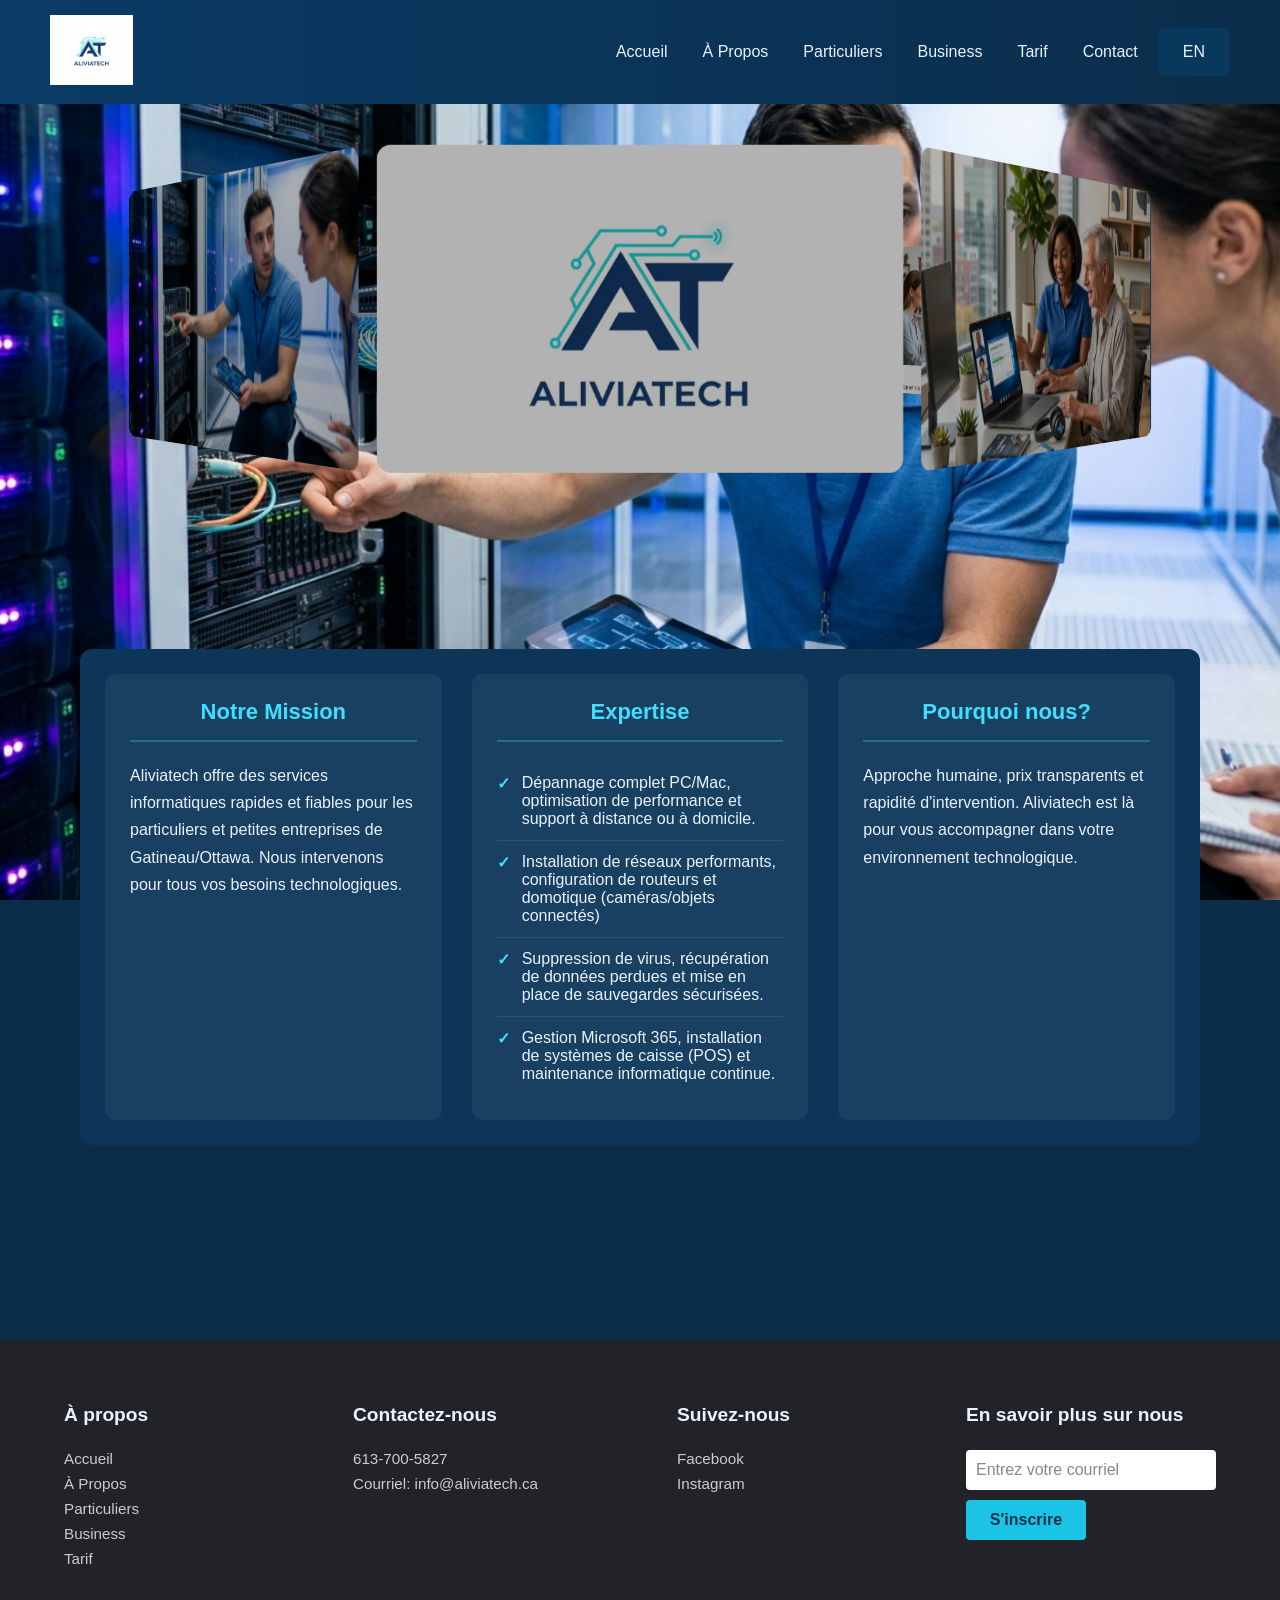
<file: A propos.html>
<!DOCTYPE html>
<html lang="fr">
<head>
    <meta charset="UTF-8">
    <meta http-equiv="X-UA-Compatible" content="IE=edge">
    <meta name="viewport" content="width=device-width, initial-scale=1.0"> 
    <title>Aliviatech - Accueil</title>
    <link rel="stylesheet" href="style.css">
</head>

<body>

    <header>
        <a href="index.html">
            <img src="logo.png" alt="Aliviatech Logo">
        </a>
        
        <nav>
            <!-- Navigation principale (desktop) -->
            <ul class="nav-main">
                <li class="hideOnMobile"><a href="index.html">Accueil</a></li>
                <li class="hideOnMobile"><a href="A propos.html">À Propos</a></li>
                <li class="hideOnMobile"><a href="particuliers.html">Particuliers</a></li>
                <li class="hideOnMobile"><a href="pme.html">Business</a></li>
                <li class="hideOnMobile"><a href="pricing.html">Tarif</a></li>
                <li class="hideOnMobile"><a href="contact.html">Contact</a></li>
                <li class="hideOnMobile"><span class="lang-switch"><a href="About.html">EN</a></span></li>
                
                <!-- Bouton hamburger (mobile seulement) -->
                <li class="menu-button" onclick="showSidebar(event)">
                    <a href="#">
                        <svg xmlns="[w3.org](http://www.w3.org/2000/svg)" height="26px" viewBox="0 -960 960 960" width="26px" fill="#E8F3FF">
                            <path d="M120-240v-80h720v80H120Zm0-200v-80h720v80H120Zm0-200v-80h720v80H120Z"/>
                        </svg>
                    </a>
                </li>
            </ul>

            <!-- Sidebar (mobile) -->
            <ul class="sidebar">
                <li class="sidebar-close" onclick="hideSidebar(event)">
                    <a href="#">
                        <svg xmlns="[w3.org](http://www.w3.org/2000/svg)" height="24px" viewBox="0 -960 960 960" width="24px" fill="#E8F3FF">
                            <path d="m256-200-56-56 224-224-224-224 56-56 224 224 224-224 56 56-224 224 224 224-56 56-224-224-224 224Z"/>
                        </svg>
                    </a>
                </li>
                <li><a href="index.html">Accueil</a></li>
                <li><a href="A propos.html">À Propos</a></li>
                <li><a href="particuliers.html">Particuliers</a></li>
                <li><a href="pme.html">Business</a></li>
                <li><a href="pricing.html">Tarif</a></li>
                <li><a href="contact.html">Contact</a></li>
                <li><span class="lang-switch"><a href="About.html">EN</a></span></li>
            </ul>
        </nav>
    </header>

    <!-- Carousel 3D -->
    <div class="container">
        <div class="carousel">
            <div class="carousel__face"><span></span></div>
            <div class="carousel__face"><span></span></div>
            <div class="carousel__face"><span></span></div>
            <div class="carousel__face"><span></span></div>
            <div class="carousel__face"><span></span></div>
            <div class="carousel__face"><span></span></div>
            <div class="carousel__face"><span></span></div>
            <div class="carousel__face"><span></span></div>
            <div class="carousel__face"><span></span></div>
        </div>
    </div>

    <!-- Section Mission / Expertise / Pourquoi nous -->
    <div class="section">
        <div class="service-block pricing-grid">
            <div class="pricing-column">
                <h3>Notre Mission</h3>
                <div class="pricing-content">
                    <p>
                        Aliviatech offre des services informatiques rapides et fiables pour les particuliers et petites entreprises de Gatineau/Ottawa. Nous intervenons pour tous vos besoins technologiques.
                    </p>
                </div>
            </div>

            <div class="pricing-column">
                <h3>Expertise</h3>
                <div class="pricing-content">
                    <ul class="pricing-list">
                        <li>Dépannage complet PC/Mac, optimisation de performance et support à distance ou à domicile.</li>
                        <li>Installation de réseaux performants, configuration de routeurs et domotique (caméras/objets connectés) </li>
                        <li>Suppression de virus, récupération de données perdues et mise en place de sauvegardes sécurisées.</li>
                        <li>Gestion Microsoft 365, installation de systèmes de caisse (POS) et maintenance informatique continue.</li>
                    </ul>
                </div>
            </div>

            <div class="pricing-column">
                <h3>Pourquoi nous?</h3>
                <div class="pricing-content">
                    <p>
                        Approche humaine, prix transparents et rapidité d'intervention. Aliviatech est là pour vous accompagner dans votre environnement technologique.
                    </p>
                </div>
            </div>
        </div>
    </div>

    <!-- Footer -->
    <footer>
        <div class="footer-container">
            <div class="footer">
                <div class="footer-heading footer-1">
                    <h2>À propos</h2>
                    <a href="index.html">Accueil</a>
                    <a href="A propos.html">À Propos</a>
                    <a href="particuliers.html">Particuliers</a>
                    <a href="pme.html">Business</a>
                    <a href="pricing.html">Tarif</a>
                </div>
                
                <div class="footer-heading footer-2">
                    <h2>Contactez-nous</h2>
                    <p>613-700-5827</p>
                    <p><a target="_blank" href="mailto:info@aliviatech.ca">Courriel: info@aliviatech.ca</a></p>
                </div>
                
                <div class="footer-heading footer-3">
                    <h2>Suivez-nous</h2>
                    <a target="_blank" href="[facebook.com](https://www.facebook.com/profile.php?id=61582427879384)">Facebook</a>
                    <a target="_blank" href="[instagram.com](https://www.instagram.com/aliviatech__/)">Instagram</a>
                </div>
                
                <div class="footer-email-form">
                    <h2>En savoir plus sur nous</h2>
                    <form id="signup-form">
                        <input type="email" placeholder="Entrez votre courriel" id="footer-email" name="email" required>
                        <input type="submit" value="S'inscrire" id="footer-email-btn">
                        <p id="form-message"></p>
                    </form>
                </div>
            </div>
        </div>
    </footer>

    <!-- JavaScript externe -->
   

    <script src="script.js"></script>

     <!-- Mobile Floating Action Button -->
    <div class="mobile-fab-container">
        <div class="fab-menu" id="fabMenu">
            <a href="tel:613-700-5827" class="fab-item">
                <svg xmlns="http://www.w3.org/2000/svg" height="20px" viewBox="0 -960 960 960" width="20px" fill="#E8F3FF"><path d="M798-120q-125 0-247-54.5T329-329Q229-429 174.5-551T120-798q0-18 12-30t30-12h162q14 0 25 9.5t13 22.5l26 140q2 16-1 27t-11 19l-97 98q20 37 47.5 71.5T387-386q31 31 65 57.5t72 48.5l94-94q9-9 23.5-13.5T670-390l138 28q14 4 23 14.5t9 23.5v162q0 18-12 30t-30 12ZM241-600l66-66-17-94h-89q5 41 14 81t26 79Zm358 358q39 17 79.5 27t81.5 13v-88l-94-19-67 67ZM241-600Zm358 358Z"/></svg>
                Appel
            </a>
            <a href="mailto:info@aliviatech.ca" class="fab-item">
                <svg xmlns="http://www.w3.org/2000/svg" height="20px" viewBox="0 -960 960 960" width="20px" fill="#E8F3FF"><path d="M160-160q-33 0-56.5-23.5T80-240v-480q0-33 23.5-56.5T160-800h640q33 0 56.5 23.5T880-720v480q0 33-23.5 56.5T800-160H160Zm320-280 320-200-320-200-320 200 320 200ZM160-240h640v-400L480-440 160-640v400Zm0 0v-400 400Z"/></svg>
                Email
            </a>
            <a target="_blank" href="https://www.facebook.com/profile.php?id=61582427879384" class="fab-item">
                <svg xmlns="http://www.w3.org/2000/svg" height="20px" viewBox="0 -960 960 960" width="20px" fill="#E8F3FF"><path d="M480-88q-163 0-277.5-114.5T88-480q0-163 114.5-277.5T480-872q163 0 277.5 114.5T872-480q0 163-114.5 277.5T480-88ZM480-168q130 0 221-91t91-221q0-130-91-221t-221-91q-130 0-221 91t-91 221q0 130 91 221t221 91Z"/></svg>
                Facebook
            </a>
            <a target="_blank" href="https://www.instagram.com/aliviatech__/" class="fab-item">
                <svg xmlns="http://www.w3.org/2000/svg" height="20px" viewBox="0 -960 960 960" width="20px" fill="#E8F3FF"><path d="M308-200h344q45 0 76.5-31.5T760-308v-344q0-45-31.5-76.5T652-760H308q-45 0-76.5 31.5T200-652v344q0 45 31.5 76.5T308-200ZM308-280q-12 0-20-8t-8-20v-344q0-12 8-20t20-8h344q12 0 20 8t8 20v344q0 12-8 20t-20 8H308Zm174-50q62 0 106-44t44-106q0-62-44-106t-106-44q-62 0-106 44t-44 106q0 62 44 106t106 44Zm0-80q-29 0-49.5-20.5T412-480q0-29 20.5-49.5T482-550q29 0 49.5 20.5T552-480q0 29-20.5 49.5T482-410Zm150-160q-17 0-28.5-11.5T592-610q0-17 11.5-28.5T632-650q17 0 28.5 11.5T672-610q0 17-11.5 28.5T632-570ZM480-480Z"/></svg>
                Instagram
            </a>
            <a href="https://forms.office.com/r/zPe4X3HGW0"class="fab-item">
                <svg xmlns="http://www.w3.org/2000/svg" height="20px" viewBox="0 -960 960 960" width="20px" fill="#E8F3FF"><path d="M400-80 0-480l400-400 71 71-329 329 329 329-71 71Zm160 0-71-71 329-329-329-329 71-71 400 400-400 400Z"/></svg>
                Demander un service
            </a>
        </div>
        <button class="fab-main-btn" onclick="toggleFabMenu()">
            <svg xmlns="http://www.w3.org/2000/svg" height="32px" viewBox="0 -960 960 960" width="32px" fill="#00314E"><path d="M480-160q-33 0-56.5-23.5T400-240q0-33 23.5-56.5T480-320q33 0 56.5 23.5T560-240q0 33-23.5 56.5T480-160Zm0-240q-33 0-56.5-23.5T400-480q0-33 23.5-56.5T480-560q33 0 56.5 23.5T560-480q0 33-23.5 56.5T480-400Zm0-240q-33 0-56.5-23.5T400-720q0-33 23.5-56.5T480-800q33 0 56.5 23.5T560-720q0 33-23.5 56.5T480-640Z"/></svg>
        </button>

</body>
</html>
</file>
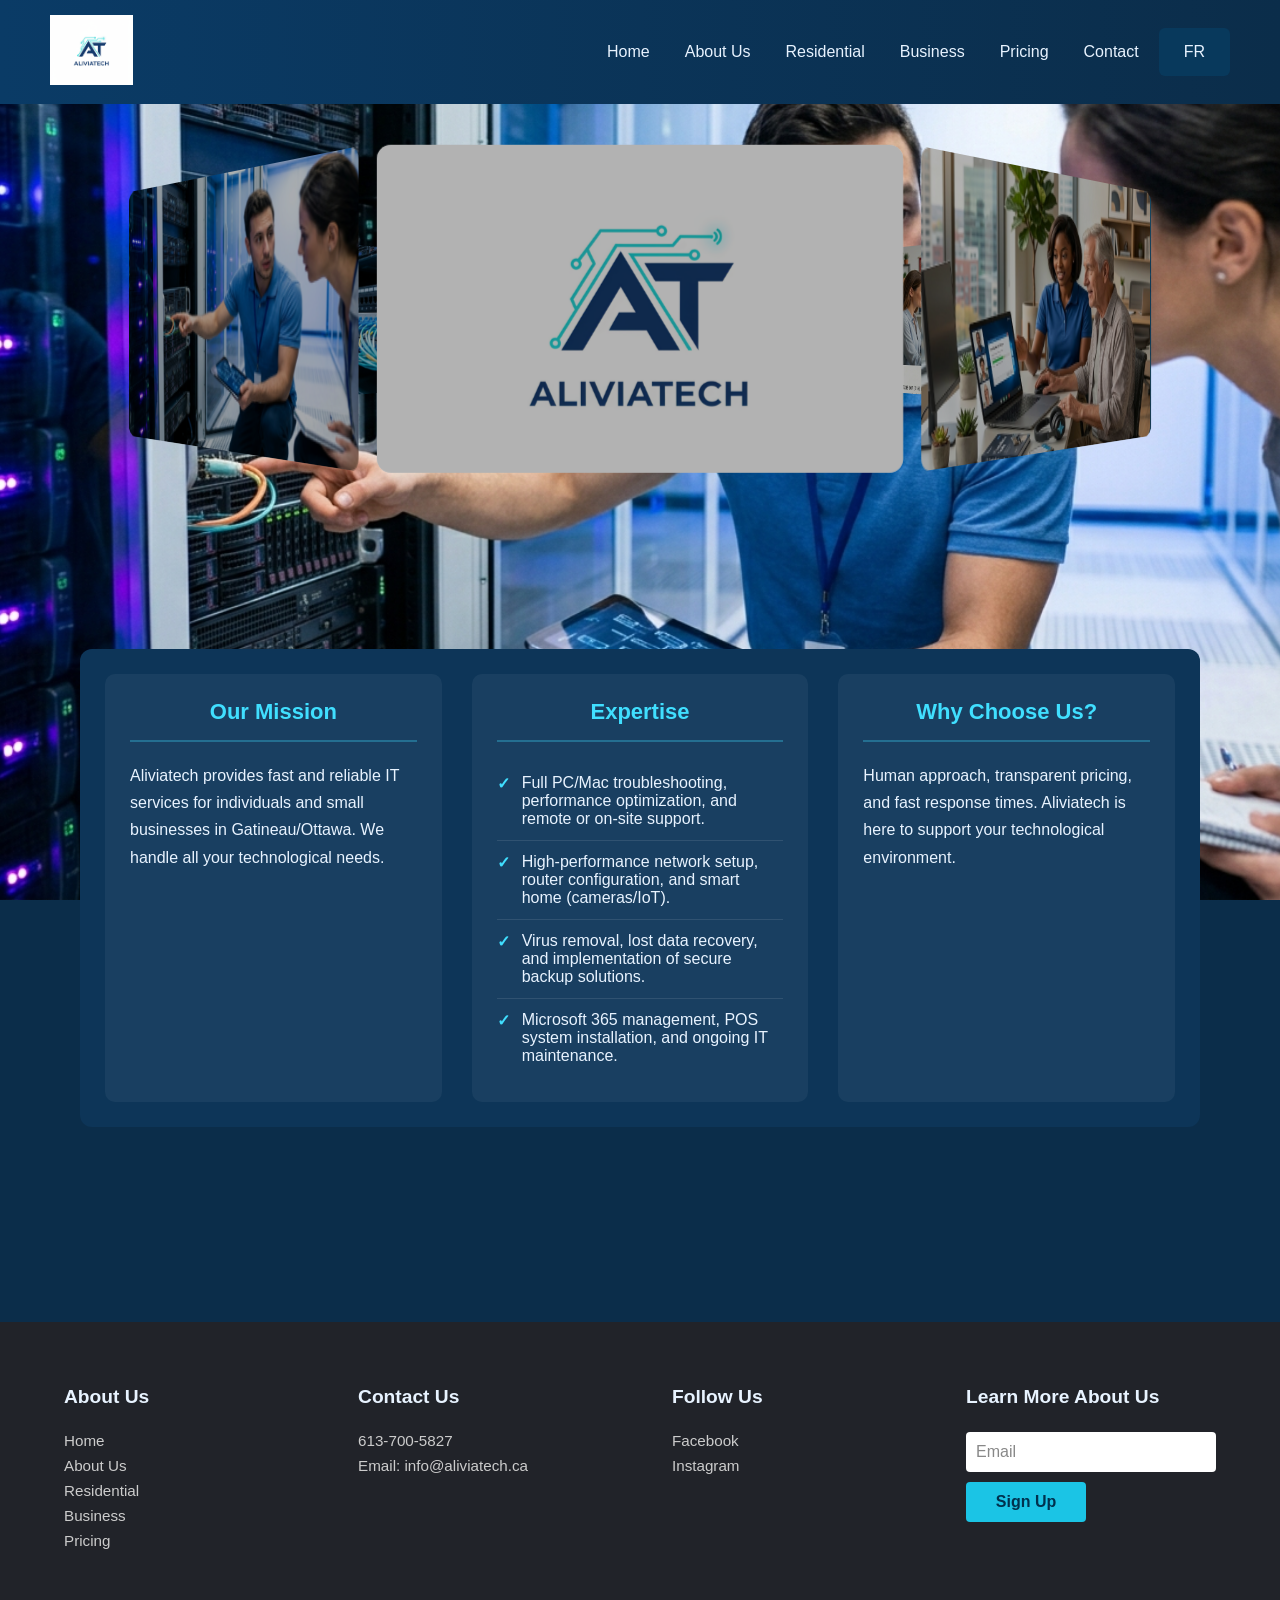
<file: About.html>
<!DOCTYPE html>
<html lang="en">
<head>
    <meta charset="UTF-8">
    <meta http-equiv="X-UA-Compatible" content="IE=edge">
    <meta name="viewport" content="width=device-width, initial-scale=1.0">
    <title>Aliviatech - Home</title>
    <link rel="stylesheet" href="style.css">
</head>

<body>

    <header>
        <a href="intro.html">
            <img src="logo.png" alt="Aliviatech Logo">
        </a>
        
        <nav>
            <ul class="nav-main">
                <li class="hideOnMobile"><a href="intro.html">Home</a></li>
                <li class="hideOnMobile"><a href="About.html">About Us</a></li>
                <li class="hideOnMobile"><a href="residential.html">Residential</a></li>
                <li class="hideOnMobile"><a href="business.html">Business</a></li>
                <li class="hideOnMobile"><a href="Tarif.html">Pricing</a></li>
                <li class="hideOnMobile"><a href="cont.html">Contact</a></li>
                <li class="hideOnMobile"><span class="lang-switch"><a href="index.html">FR</a></span></li>
                
                <li class="menu-button" onclick="showSidebar(event)">
                    <a href="#">
                        <svg xmlns="http://www.w3.org/2000/svg" height="26px" viewBox="0 -960 960 960" width="26px" fill="#E8F3FF">
                            <path d="M120-240v-80h720v80H120Zm0-200v-80h720v80H120Zm0-200v-80h720v80H120Z"/>
                        </svg>
                    </a>
                </li>
            </ul>

            <ul class="sidebar">
                <li class="sidebar-close" onclick="hideSidebar(event)">
                    <a href="#">
                        <svg xmlns="http://www.w3.org/2000/svg" height="24px" viewBox="0 -960 960 960" width="24px" fill="#E8F3FF">
                            <path d="m256-200-56-56 224-224-224-224 56-56 224 224 224-224 56 56-224 224 224 224-56 56-224-224-224 224Z"/>
                        </svg>
                    </a>
                </li>
                <li><a href="intro.html">Home</a></li>
                <li><a href="About.html">About Us</a></li>
                <li><a href="residential.html">Residential</a></li>
                <li><a href="business.html">Business</a></li>
                <li><a href="Tarif.html">Pricing</a></li>
                <li><a href="cont.html">Contact</a></li>
                <li><span class="lang-switch"><a href="index.html">FR</a></span></li>
            </ul>
        </nav>
    </header>

    <div class="container">
        <div class="carousel">
            <div class="carousel__face"><span></span></div>
            <div class="carousel__face"><span></span></div>
            <div class="carousel__face"><span></span></div>
            <div class="carousel__face"><span></span></div>
            <div class="carousel__face"><span></span></div>
            <div class="carousel__face"><span></span></div>
            <div class="carousel__face"><span></span></div>
            <div class="carousel__face"><span></span></div>
            <div class="carousel__face"><span></span></div>
        </div>
    </div>

    <div class="section">
        <div class="service-block pricing-grid">
            <div class="pricing-column">
                <h3>Our Mission</h3>
                <div class="pricing-content">
                    <p>
                        Aliviatech provides fast and reliable IT services for individuals and small businesses in Gatineau/Ottawa. We handle all your technological needs.
                    </p>
                </div>
            </div>

            <div class="pricing-column">
                <h3>Expertise</h3>
                <div class="pricing-content">
                    <ul class="pricing-list">
                        <li>Full PC/Mac troubleshooting, performance optimization, and remote or on-site support.</li>
                        <li>High-performance network setup, router configuration, and smart home (cameras/IoT).</li>
                        <li>Virus removal, lost data recovery, and implementation of secure backup solutions.</li>
                        <li>Microsoft 365 management, POS system installation, and ongoing IT maintenance.</li>
                    </ul>
                </div>
            </div>

            <div class="pricing-column">
                <h3>Why Choose Us?</h3>
                <div class="pricing-content">
                    <p>
                        Human approach, transparent pricing, and fast response times. Aliviatech is here to support your technological environment.
                    </p>
                </div>
            </div>
        </div>
    </div>

    <footer>
        <div class="footer-container">
            <div class="footer">
                <div class="footer-heading footer-1">
                    <h2>About Us</h2>
                    <a href="intro.html">Home</a>
                    <a href="About.html">About Us</a>
                    <a href="residential.html">Residential</a>
                    <a href="business.html">Business</a>
                    <a href="Tarif.html">Pricing</a>
                </div>
                
                <div class="footer-heading footer-2">
                    <h2>Contact Us</h2>
                    <p>613-700-5827</p>
                    <p><a target="_blank" href="mailto:info@aliviatech.ca">Email: info@aliviatech.ca</a></p>
                </div>
                
                <div class="footer-heading footer-3">
                    <h2>Follow Us</h2>
                    <a target="_blank" href="https://www.facebook.com/profile.php?id=61582427879384">Facebook</a>
                    <a target="_blank" href="https://www.instagram.com/aliviatech__/">Instagram</a>
                </div>
                
                <div class="footer-email-form">
                    <h2>Learn More About Us</h2>
                <form id="signup-form">
                     <input type="email" placeholder="Email" name="email" id="footer-email" required>
                     <input type="submit" value="Sign Up" id="footer-email-btn">
                     <p id="form-message"></p>
                </form>
                </div>
            </div>
        </div>
    </footer>

    <script src="script.js"></script>

    <!-- Mobile Floating Action Button -->
    <div class="mobile-fab-container">
        <div class="fab-menu" id="fabMenu">
            <a href="tel:613-700-5827" class="fab-item">
                <svg xmlns="http://www.w3.org/2000/svg" height="20px" viewBox="0 -960 960 960" width="20px" fill="#E8F3FF"><path d="M798-120q-125 0-247-54.5T329-329Q229-429 174.5-551T120-798q0-18 12-30t30-12h162q14 0 25 9.5t13 22.5l26 140q2 16-1 27t-11 19l-97 98q20 37 47.5 71.5T387-386q31 31 65 57.5t72 48.5l94-94q9-9 23.5-13.5T670-390l138 28q14 4 23 14.5t9 23.5v162q0 18-12 30t-30 12ZM241-600l66-66-17-94h-89q5 41 14 81t26 79Zm358 358q39 17 79.5 27t81.5 13v-88l-94-19-67 67ZM241-600Zm358 358Z"/></svg>
                Call
            </a>
            <a href="mailto:info@aliviatech.ca" class="fab-item">
                <svg xmlns="http://www.w3.org/2000/svg" height="20px" viewBox="0 -960 960 960" width="20px" fill="#E8F3FF"><path d="M160-160q-33 0-56.5-23.5T80-240v-480q0-33 23.5-56.5T160-800h640q33 0 56.5 23.5T880-720v480q0 33-23.5 56.5T800-160H160Zm320-280 320-200-320-200-320 200 320 200ZM160-240h640v-400L480-440 160-640v400Zm0 0v-400 400Z"/></svg>
                Email
            </a>
            <a target="_blank" href="https://www.facebook.com/profile.php?id=61582427879384" class="fab-item">
                <svg xmlns="http://www.w3.org/2000/svg" height="20px" viewBox="0 -960 960 960" width="20px" fill="#E8F3FF"><path d="M480-88q-163 0-277.5-114.5T88-480q0-163 114.5-277.5T480-872q163 0 277.5 114.5T872-480q0 163-114.5 277.5T480-88ZM480-168q130 0 221-91t91-221q0-130-91-221t-221-91q-130 0-221 91t-91 221q0 130 91 221t221 91Z"/></svg>
                Facebook
            </a>
            <a target="_blank" href="https://www.instagram.com/aliviatech__/" class="fab-item">
                <svg xmlns="http://www.w3.org/2000/svg" height="20px" viewBox="0 -960 960 960" width="20px" fill="#E8F3FF"><path d="M308-200h344q45 0 76.5-31.5T760-308v-344q0-45-31.5-76.5T652-760H308q-45 0-76.5 31.5T200-652v344q0 45 31.5 76.5T308-200ZM308-280q-12 0-20-8t-8-20v-344q0-12 8-20t20-8h344q12 0 20 8t8 20v344q0 12-8 20t-20 8H308Zm174-50q62 0 106-44t44-106q0-62-44-106t-106-44q-62 0-106 44t-44 106q0 62 44 106t106 44Zm0-80q-29 0-49.5-20.5T412-480q0-29 20.5-49.5T482-550q29 0 49.5 20.5T552-480q0 29-20.5 49.5T482-410Zm150-160q-17 0-28.5-11.5T592-610q0-17 11.5-28.5T632-650q17 0 28.5 11.5T672-610q0 17-11.5 28.5T632-570ZM480-480Z"/></svg>
                Instagram
            </a>
            <a href="https://forms.office.com/r/zPe4X3HGW0"class="fab-item">
                <svg xmlns="http://www.w3.org/2000/svg" height="20px" viewBox="0 -960 960 960" width="20px" fill="#E8F3FF"><path d="M400-80 0-480l400-400 71 71-329 329 329 329-71 71Zm160 0-71-71 329-329-329-329 71-71 400 400-400 400Z"/></svg>
                Request a Service
            </a>
        </div>
        <button class="fab-main-btn" onclick="toggleFabMenu()">
            <svg xmlns="http://www.w3.org/2000/svg" height="32px" viewBox="0 -960 960 960" width="32px" fill="#00314E"><path d="M480-160q-33 0-56.5-23.5T400-240q0-33 23.5-56.5T480-320q33 0 56.5 23.5T560-240q0 33-23.5 56.5T480-160Zm0-240q-33 0-56.5-23.5T400-480q0-33 23.5-56.5T480-560q33 0 56.5 23.5T560-480q0 33-23.5 56.5T480-400Zm0-240q-33 0-56.5-23.5T400-720q0-33 23.5-56.5T480-800q33 0 56.5 23.5T560-720q0 33-23.5 56.5T480-640Z"/></svg>
        </button>
    </body>
</html>
</file>
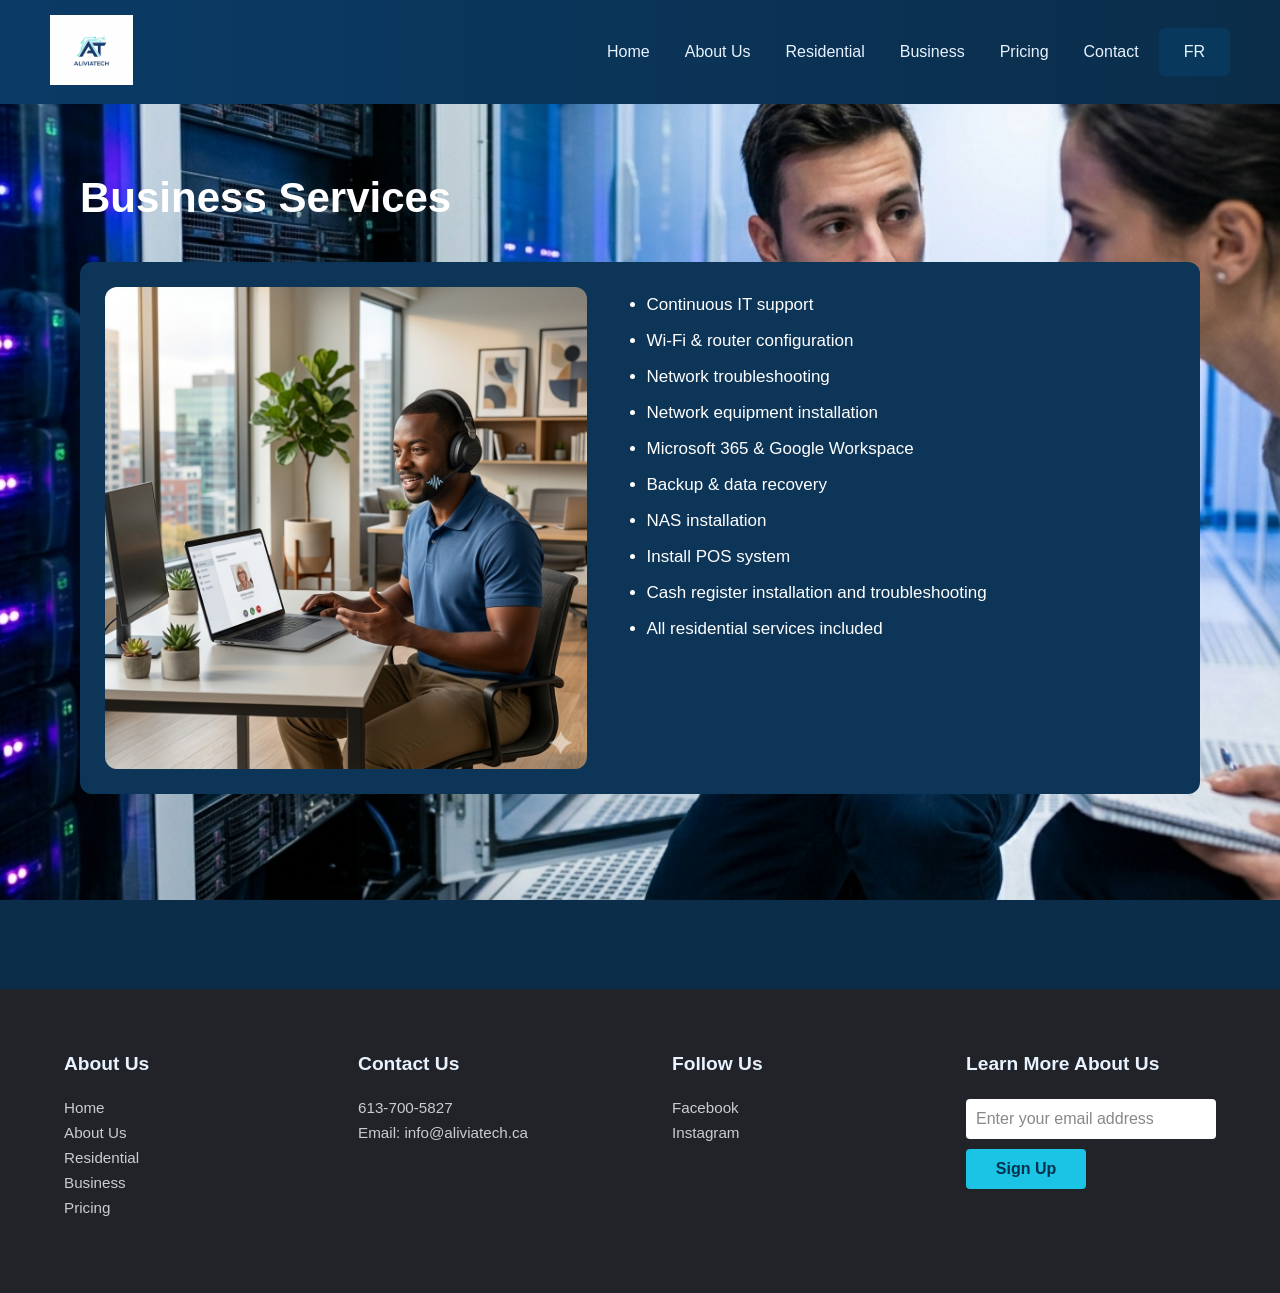
<file: business.html>
<!DOCTYPE html>
<html lang="en">
<head>
    <meta charset="UTF-8">
    <meta http-equiv="X-UA-Compatible" content="IE=edge">
    <meta name="viewport" content="width=device-width, initial-scale=1.0">
    <title>Business Services - Aliviatech</title>
    <link rel="stylesheet" href="style.css">
</head>

<body>

    <header>
        <a href="intro.html">
            <img src="logo.png" alt="Aliviatech Logo">
        </a>
        
        <nav>
            <!-- Main navigation (desktop) -->
            <ul class="nav-main">
                <li class="hideOnMobile"><a href="intro.html">Home</a></li>
                <li class="hideOnMobile"><a href="About.html">About Us</a></li>
                <li class="hideOnMobile"><a href="residential.html">Residential</a></li>
                <li class="hideOnMobile"><a href="business.html">Business</a></li>
                <li class="hideOnMobile"><a href="Tarif.html">Pricing</a></li>
                <li class="hideOnMobile"><a href="cont.html">Contact</a></li>
                <li class="hideOnMobile"><span class="lang-switch"><a href="pme.html">FR</a></span></li>
                
                <!-- Hamburger button (mobile only) -->
                <li class="menu-button" onclick="showSidebar(event)">
                    <a href="#">
                        <svg xmlns="[w3.org](http://www.w3.org/2000/svg)" height="26px" viewBox="0 -960 960 960" width="26px" fill="#E8F3FF">
                            <path d="M120-240v-80h720v80H120Zm0-200v-80h720v80H120Zm0-200v-80h720v80H120Z"/>
                        </svg>
                    </a>
                </li>
            </ul>

            <!-- Sidebar (mobile) -->
            <ul class="sidebar">
                <li class="sidebar-close" onclick="hideSidebar(event)">
                    <a href="#">
                        <svg xmlns="[w3.org](http://www.w3.org/2000/svg)" height="24px" viewBox="0 -960 960 960" width="24px" fill="#E8F3FF">
                            <path d="m256-200-56-56 224-224-224-224 56-56 224 224 224-224 56 56-224 224 224 224-56 56-224-224-224 224Z"/>
                        </svg>
                    </a>
                </li>
                <li><a href="intro.html">Home</a></li>
                <li><a href="About.html">About Us</a></li>
                <li><a href="residential.html">Residential</a></li>
                <li><a href="business.html">Business</a></li>
                <li><a href="Tarif.html">Pricing</a></li>
                <li><a href="cont.html">Contact</a></li>
                <li><span class="lang-switch"><a href="pme.html">FR</a></span></li>
            </ul>
        </nav>
    </header>

    <!-- Business Services Section -->
    <div class="section">
        <h2>Business Services</h2>

        <div class="service-block">
            <img src="PME1.png" alt="Business IT Services">

            <div class="text">
                <ul>
                    <li>Continuous IT support</li>
                    <li>Wi-Fi & router configuration</li>
                    <li>Network troubleshooting</li>
                    <li>Network equipment installation</li>
                    <li>Microsoft 365 & Google Workspace</li>
                    <li>Backup & data recovery</li>
                    <li>NAS installation</li>
                    <li>Install POS system</li>
                    <li>Cash register installation and troubleshooting</li>
                    <li>All residential services included</li>
                </ul>
            </div>
        </div>
    </div>

    <!-- Footer -->
    <footer>
        <div class="footer-container">
            <div class="footer">
                <div class="footer-heading footer-1">
                    <h2>About Us</h2>
                    <a href="intro.html">Home</a>
                    <a href="About.html">About Us</a>
                    <a href="residential.html">Residential</a>
                    <a href="business.html">Business</a>
                    <a href="Tarif.html">Pricing</a>
                </div>
                
                <div class="footer-heading footer-2">
                    <h2>Contact Us</h2>
                    <p>613-700-5827</p>
                    <p><a target="_blank" href="mailto:info@aliviatech.ca">Email: info@aliviatech.ca</a></p>
                </div>
                
                <div class="footer-heading footer-3">
                    <h2>Follow Us</h2>
                    <a target="_blank" href="[facebook.com](https://www.facebook.com/profile.php?id=61582427879384)">Facebook</a>
                    <a target="_blank" href="[instagram.com](https://www.instagram.com/aliviatech__/)">Instagram</a>
                </div>
                
                <div class="footer-email-form">
                    <h2>Learn More About Us</h2>
                    <form id="signup-form">
                        <input type="email" placeholder="Enter your email address" id="footer-email" name="email" required>
                        <input type="submit" value="Sign Up" id="footer-email-btn">
                        <p id="form-message"></p>
                    </form>
                </div>
            </div>
        </div>
    </footer>

    <!-- JavaScript externe (à la fin du body) -->
    <script src="script.js"></script>

     <!-- Mobile Floating Action Button -->
    <div class="mobile-fab-container">
        <div class="fab-menu" id="fabMenu">
            <a href="tel:613-700-5827" class="fab-item">
                <svg xmlns="http://www.w3.org/2000/svg" height="20px" viewBox="0 -960 960 960" width="20px" fill="#E8F3FF"><path d="M798-120q-125 0-247-54.5T329-329Q229-429 174.5-551T120-798q0-18 12-30t30-12h162q14 0 25 9.5t13 22.5l26 140q2 16-1 27t-11 19l-97 98q20 37 47.5 71.5T387-386q31 31 65 57.5t72 48.5l94-94q9-9 23.5-13.5T670-390l138 28q14 4 23 14.5t9 23.5v162q0 18-12 30t-30 12ZM241-600l66-66-17-94h-89q5 41 14 81t26 79Zm358 358q39 17 79.5 27t81.5 13v-88l-94-19-67 67ZM241-600Zm358 358Z"/></svg>
                Call
            </a>
            <a href="mailto:info@aliviatech.ca" class="fab-item">
                <svg xmlns="http://www.w3.org/2000/svg" height="20px" viewBox="0 -960 960 960" width="20px" fill="#E8F3FF"><path d="M160-160q-33 0-56.5-23.5T80-240v-480q0-33 23.5-56.5T160-800h640q33 0 56.5 23.5T880-720v480q0 33-23.5 56.5T800-160H160Zm320-280 320-200-320-200-320 200 320 200ZM160-240h640v-400L480-440 160-640v400Zm0 0v-400 400Z"/></svg>
                Email
            </a>
            <a target="_blank" href="https://www.facebook.com/profile.php?id=61582427879384" class="fab-item">
                <svg xmlns="http://www.w3.org/2000/svg" height="20px" viewBox="0 -960 960 960" width="20px" fill="#E8F3FF"><path d="M480-88q-163 0-277.5-114.5T88-480q0-163 114.5-277.5T480-872q163 0 277.5 114.5T872-480q0 163-114.5 277.5T480-88ZM480-168q130 0 221-91t91-221q0-130-91-221t-221-91q-130 0-221 91t-91 221q0 130 91 221t221 91Z"/></svg>
                Facebook
            </a>
            <a target="_blank" href="https://www.instagram.com/aliviatech__/" class="fab-item">
                <svg xmlns="http://www.w3.org/2000/svg" height="20px" viewBox="0 -960 960 960" width="20px" fill="#E8F3FF"><path d="M308-200h344q45 0 76.5-31.5T760-308v-344q0-45-31.5-76.5T652-760H308q-45 0-76.5 31.5T200-652v344q0 45 31.5 76.5T308-200ZM308-280q-12 0-20-8t-8-20v-344q0-12 8-20t20-8h344q12 0 20 8t8 20v344q0 12-8 20t-20 8H308Zm174-50q62 0 106-44t44-106q0-62-44-106t-106-44q-62 0-106 44t-44 106q0 62 44 106t106 44Zm0-80q-29 0-49.5-20.5T412-480q0-29 20.5-49.5T482-550q29 0 49.5 20.5T552-480q0 29-20.5 49.5T482-410Zm150-160q-17 0-28.5-11.5T592-610q0-17 11.5-28.5T632-650q17 0 28.5 11.5T672-610q0 17-11.5 28.5T632-570ZM480-480Z"/></svg>
                Instagram
            </a>
            <a href="https://forms.office.com/r/zPe4X3HGW0"class="fab-item">
                <svg xmlns="http://www.w3.org/2000/svg" height="20px" viewBox="0 -960 960 960" width="20px" fill="#E8F3FF"><path d="M400-80 0-480l400-400 71 71-329 329 329 329-71 71Zm160 0-71-71 329-329-329-329 71-71 400 400-400 400Z"/></svg>
                Request a Service
            </a>
        </div>
        <button class="fab-main-btn" onclick="toggleFabMenu()">
            <svg xmlns="http://www.w3.org/2000/svg" height="32px" viewBox="0 -960 960 960" width="32px" fill="#00314E"><path d="M480-160q-33 0-56.5-23.5T400-240q0-33 23.5-56.5T480-320q33 0 56.5 23.5T560-240q0 33-23.5 56.5T480-160Zm0-240q-33 0-56.5-23.5T400-480q0-33 23.5-56.5T480-560q33 0 56.5 23.5T560-480q0 33-23.5 56.5T480-400Zm0-240q-33 0-56.5-23.5T400-720q0-33 23.5-56.5T480-800q33 0 56.5 23.5T560-720q0 33-23.5 56.5T480-640Z"/></svg>
        </button>

</body>
</html>
</file>
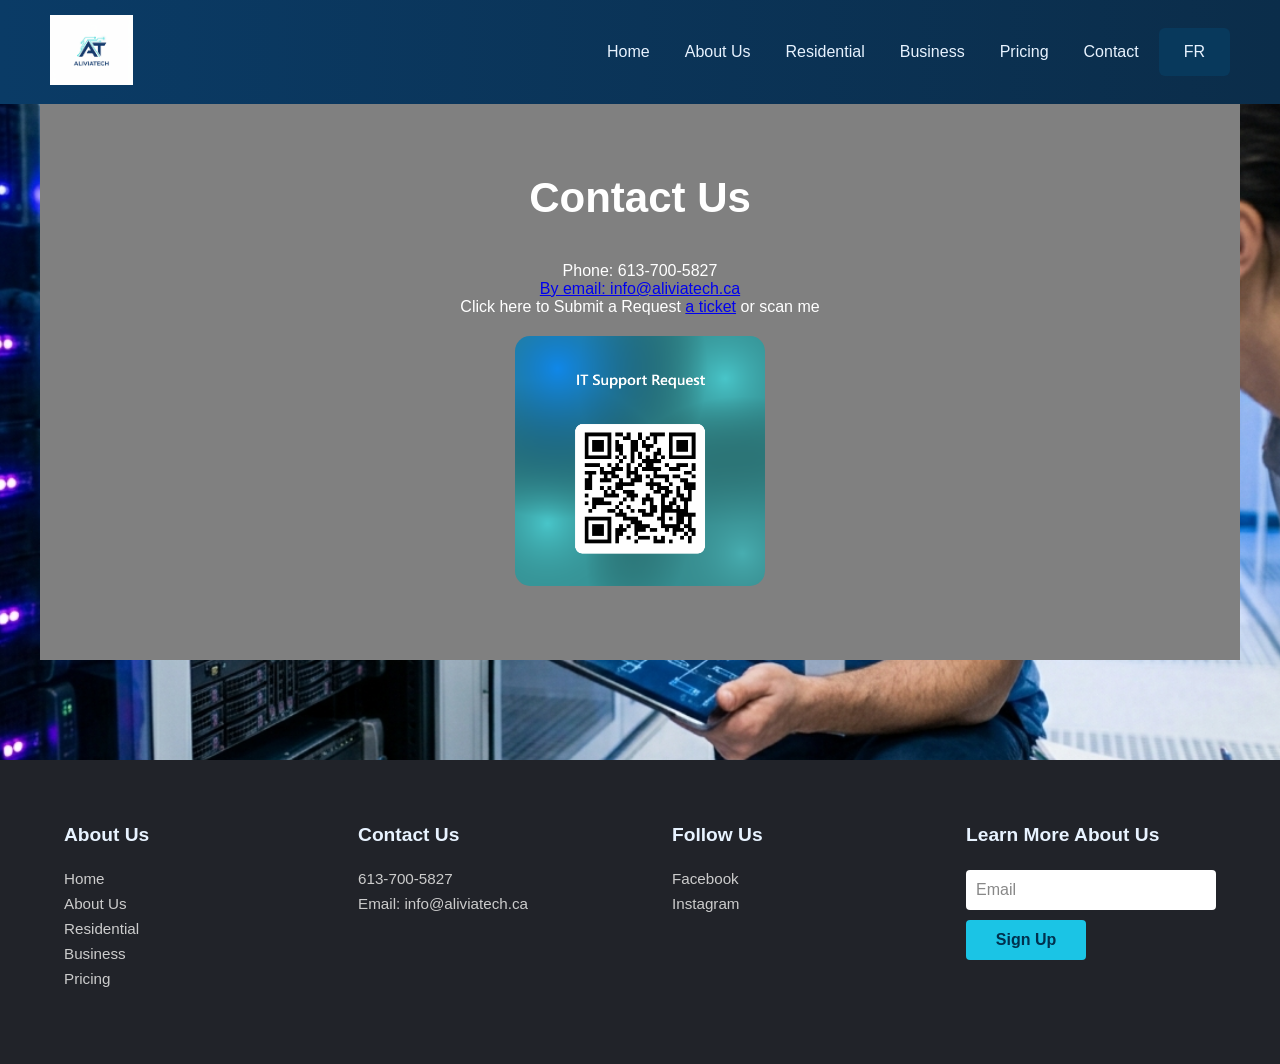
<file: cont.html>
<!DOCTYPE html>
<html lang="en">
<head>
    <meta charset="UTF-8">
    <meta http-equiv="X-UA-Compatible" content="IE=edge">
    <meta name="viewport" content="width=device-width, initial-scale=1.0">
    <title>Contact - Aliviatech</title>
    <link rel="stylesheet" href="style.css">
</head>

<body>

    <header>
        <a href="intro.html">
            <img src="logo.png" alt="Aliviatech Logo">
        </a>
        
        <nav>
            <ul class="nav-main">
                <li class="hideOnMobile"><a href="intro.html">Home</a></li>
                <li class="hideOnMobile"><a href="About.html">About Us</a></li>
                <li class="hideOnMobile"><a href="residential.html">Residential</a></li>
                <li class="hideOnMobile"><a href="business.html">Business</a></li>
                <li class="hideOnMobile"><a href="Tarif.html">Pricing</a></li>
                <li class="hideOnMobile"><a href="cont.html">Contact</a></li>
                <li class="hideOnMobile"><span class="lang-switch"><a href="contact.html">FR</a></span></li>
                
                <li class="menu-button" onclick="showSidebar(event)">
                    <a href="#">
                        <svg xmlns="http://www.w3.org/2000/svg" height="26px" viewBox="0 -960 960 960" width="26px" fill="#E8F3FF">
                            <path d="M120-240v-80h720v80H120Zm0-200v-80h720v80H120Zm0-200v-80h720v80H120Z"/>
                        </svg>
                    </a>
                </li>
            </ul>

            <ul class="sidebar">
                <li class="sidebar-close" onclick="hideSidebar(event)">
                    <a href="#">
                        <svg xmlns="http://www.w3.org/2000/svg" height="24px" viewBox="0 -960 960 960" width="24px" fill="#E8F3FF">
                            <path d="m256-200-56-56 224-224-224-224 56-56 224 224 224-224 56 56-224 224 224 224-56 56-224-224-224 224Z"/>
                        </svg>
                    </a>
                </li>
                <li><a href="intro.html">Home</a></li>
                <li><a href="About.html">About Us</a></li>
                <li><a href="residential.html">Residential</a></li>
                <li><a href="business.html">Business</a></li>
                <li><a href="Tarif.html">Pricing</a></li>
                <li><a href="cont.html">Contact</a></li>
                <li><span class="lang-switch"><a href="contact.html">FR</a></span></li>
            </ul>
        </nav>
    </header>

    <div class="section contact-center">
        <h2>Contact Us</h2>

        <p>Phone: 613-700-5827</p>
        <p><a target="_blank" href="mailto:info@aliviatech.ca">By email: info@aliviatech.ca</a></p>
        <p>Click here to Submit a Request <a target="_blank" href="https://forms.office.com/r/zPe4X3HGW0">a ticket</a> or scan me</p>

        <img src="qr.png" alt="QR Code" class="qr">
    </div>

    <footer>
        <div class="footer-container">
            <div class="footer">
                <div class="footer-heading footer-1">
                    <h2>About Us</h2>
                    <a href="intro.html">Home</a>
                    <a href="About.html">About Us</a>
                    <a href="residential.html">Residential</a>
                    <a href="business.html">Business</a>
                    <a href="Tarif.html">Pricing</a>
                </div>
                
                <div class="footer-heading footer-2">
                    <h2>Contact Us</h2>
                    <p>613-700-5827</p>
                    <p><a target="_blank" href="mailto:info@aliviatech.ca">Email: info@aliviatech.ca</a></p>
                </div>
                
                <div class="footer-heading footer-3">
                    <h2>Follow Us</h2>
                    <a target="_blank" href="https://www.facebook.com/profile.php?id=61582427879384">Facebook</a>
                    <a target="_blank" href="https://www.instagram.com/aliviatech__/">Instagram</a>
                </div>
                
                <div class="footer-email-form">
                    <h2>Learn More About Us</h2>
                   <form id="signup-form">
                        <input type="email" placeholder="Email" name="email" id="footer-email" required>
                        <input type="submit" value="Sign Up" id="footer-email-btn">
                        <p id="form-message"></p>
                    </form>
                </div>
            </div>
        </div>
    </footer>

  <!-- JavaScript externe (à la fin du body) -->
    <script src="script.js"></script>

     <!-- Mobile Floating Action Button -->
    <div class="mobile-fab-container">
        <div class="fab-menu" id="fabMenu">
            <a href="tel:613-700-5827" class="fab-item">
                <svg xmlns="http://www.w3.org/2000/svg" height="20px" viewBox="0 -960 960 960" width="20px" fill="#E8F3FF"><path d="M798-120q-125 0-247-54.5T329-329Q229-429 174.5-551T120-798q0-18 12-30t30-12h162q14 0 25 9.5t13 22.5l26 140q2 16-1 27t-11 19l-97 98q20 37 47.5 71.5T387-386q31 31 65 57.5t72 48.5l94-94q9-9 23.5-13.5T670-390l138 28q14 4 23 14.5t9 23.5v162q0 18-12 30t-30 12ZM241-600l66-66-17-94h-89q5 41 14 81t26 79Zm358 358q39 17 79.5 27t81.5 13v-88l-94-19-67 67ZM241-600Zm358 358Z"/></svg>
                Call
            </a>
            <a href="mailto:info@aliviatech.ca" class="fab-item">
                <svg xmlns="http://www.w3.org/2000/svg" height="20px" viewBox="0 -960 960 960" width="20px" fill="#E8F3FF"><path d="M160-160q-33 0-56.5-23.5T80-240v-480q0-33 23.5-56.5T160-800h640q33 0 56.5 23.5T880-720v480q0 33-23.5 56.5T800-160H160Zm320-280 320-200-320-200-320 200 320 200ZM160-240h640v-400L480-440 160-640v400Zm0 0v-400 400Z"/></svg>
                Email
            </a>
            <a target="_blank" href="https://www.facebook.com/profile.php?id=61582427879384" class="fab-item">
                <svg xmlns="http://www.w3.org/2000/svg" height="20px" viewBox="0 -960 960 960" width="20px" fill="#E8F3FF"><path d="M480-88q-163 0-277.5-114.5T88-480q0-163 114.5-277.5T480-872q163 0 277.5 114.5T872-480q0 163-114.5 277.5T480-88ZM480-168q130 0 221-91t91-221q0-130-91-221t-221-91q-130 0-221 91t-91 221q0 130 91 221t221 91Z"/></svg>
                Facebook
            </a>
            <a target="_blank" href="https://www.instagram.com/aliviatech__/" class="fab-item">
                <svg xmlns="http://www.w3.org/2000/svg" height="20px" viewBox="0 -960 960 960" width="20px" fill="#E8F3FF"><path d="M308-200h344q45 0 76.5-31.5T760-308v-344q0-45-31.5-76.5T652-760H308q-45 0-76.5 31.5T200-652v344q0 45 31.5 76.5T308-200ZM308-280q-12 0-20-8t-8-20v-344q0-12 8-20t20-8h344q12 0 20 8t8 20v344q0 12-8 20t-20 8H308Zm174-50q62 0 106-44t44-106q0-62-44-106t-106-44q-62 0-106 44t-44 106q0 62 44 106t106 44Zm0-80q-29 0-49.5-20.5T412-480q0-29 20.5-49.5T482-550q29 0 49.5 20.5T552-480q0 29-20.5 49.5T482-410Zm150-160q-17 0-28.5-11.5T592-610q0-17 11.5-28.5T632-650q17 0 28.5 11.5T672-610q0 17-11.5 28.5T632-570ZM480-480Z"/></svg>
                Instagram
            </a>
            <a href="https://forms.office.com/r/zPe4X3HGW0"class="fab-item">
                <svg xmlns="http://www.w3.org/2000/svg" height="20px" viewBox="0 -960 960 960" width="20px" fill="#E8F3FF"><path d="M400-80 0-480l400-400 71 71-329 329 329 329-71 71Zm160 0-71-71 329-329-329-329 71-71 400 400-400 400Z"/></svg>
                Request a Service
            </a>
        </div>
        <button class="fab-main-btn" onclick="toggleFabMenu()">
            <svg xmlns="http://www.w3.org/2000/svg" height="32px" viewBox="0 -960 960 960" width="32px" fill="#00314E"><path d="M480-160q-33 0-56.5-23.5T400-240q0-33 23.5-56.5T480-320q33 0 56.5 23.5T560-240q0 33-23.5 56.5T480-160Zm0-240q-33 0-56.5-23.5T400-480q0-33 23.5-56.5T480-560q33 0 56.5 23.5T560-480q0 33-23.5 56.5T480-400Zm0-240q-33 0-56.5-23.5T400-720q0-33 23.5-56.5T480-800q33 0 56.5 23.5T560-720q0 33-23.5 56.5T480-640Z"/></svg>
        </button>
</body>
</html>
</file>
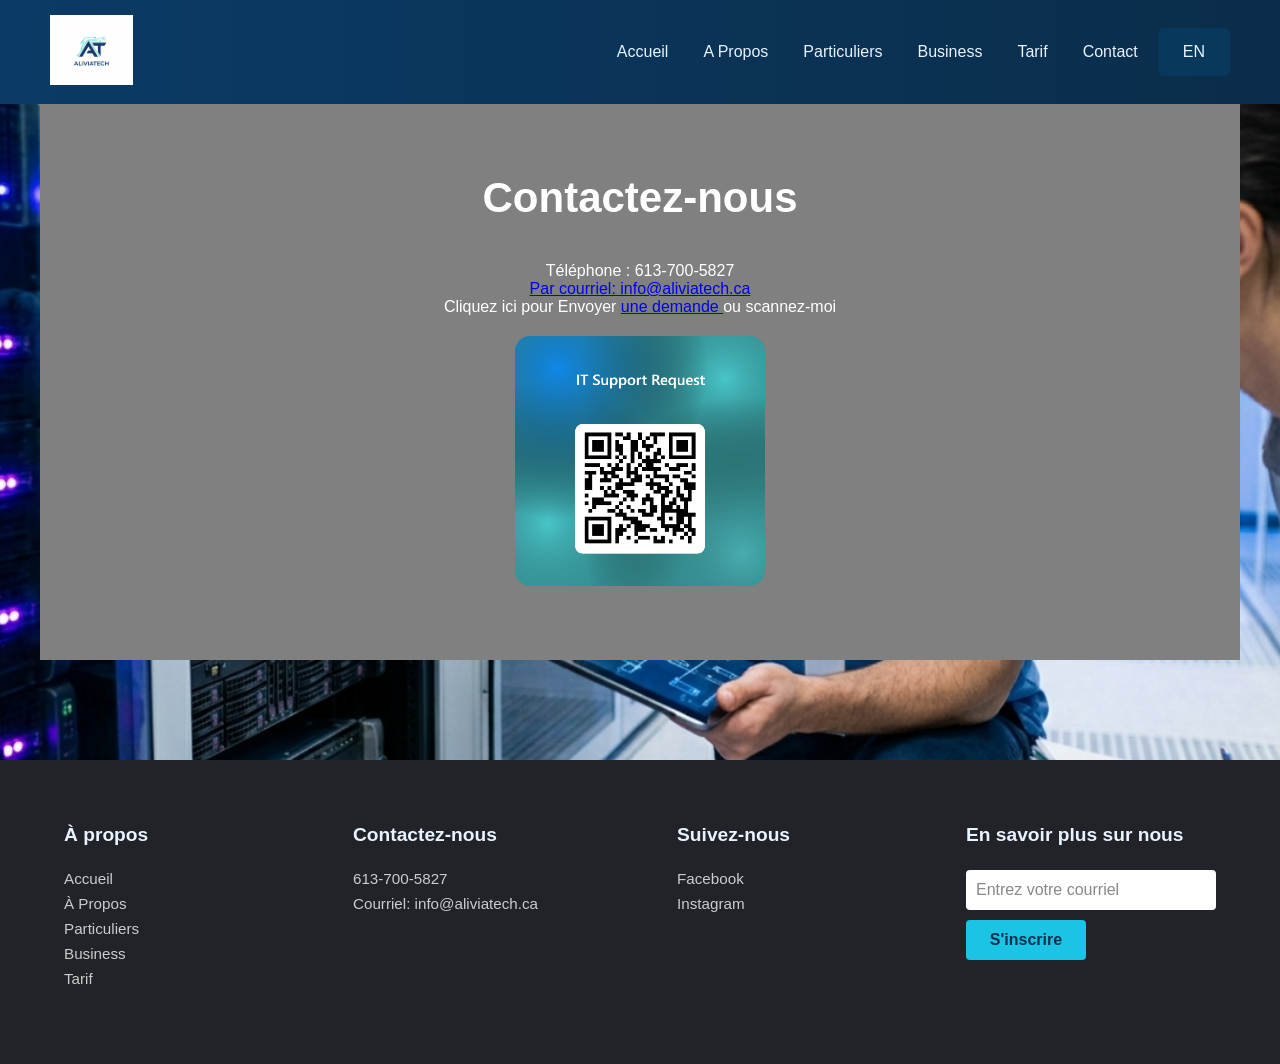
<file: contact.html>
<!DOCTYPE html>
<html lang="fr">
<head>
    <meta charset="UTF-8">
    <meta http-equiv="X-UA-Compatible" content="IE=edge">
    <meta name="viewport" content="width=device-width, initial-scale=1.0"> 
    <title>Contact - Aliviatech</title>
    <link rel="stylesheet" href="style.css">
</head>

<body>

    <header>
        <a href="index.html">
            <img src="logo.png" alt="Aliviatech Logo">
        </a>
        
        <nav>
            <ul class="nav-main">
                <li class="hideOnMobile"><a href="index.html">Accueil</a></li>
                <li class="hideOnMobile"><a href="A propos.html">A Propos</a></li>
                <li class="hideOnMobile"><a href="particuliers.html">Particuliers</a></li>
                <li class="hideOnMobile"><a href="pme.html">Business</a></li>
                <li class="hideOnMobile"><a href="pricing.html">Tarif</a></li>
                <li class="hideOnMobile"><a href="contact.html">Contact</a></li>
                <li class="hideOnMobile"><span class="lang-switch"><a href="cont.html">EN</a></span></li>
                
                <li class="menu-button" onclick="showSidebar(event)">
                    <a href="#">
                        <svg xmlns="http://www.w3.org/2000/svg" height="26px" viewBox="0 -960 960 960" width="26px" fill="#E8F3FF">
                            <path d="M120-240v-80h720v80H120Zm0-200v-80h720v80H120Zm0-200v-80h720v80H120Z"/>
                        </svg>
                    </a>
                </li>
            </ul>

            <ul class="sidebar">
                <li class="sidebar-close" onclick="hideSidebar(event)">
                    <a href="#">
                        <svg xmlns="http://www.w3.org/2000/svg" height="24px" viewBox="0 -960 960 960" width="24px" fill="#E8F3FF">
                            <path d="m256-200-56-56 224-224-224-224 56-56 224 224 224-224 56 56-224 224 224 224-56 56-224-224-224 224Z"/>
                        </svg>
                    </a>
                </li>
                <li><a href="index.html">Accueil</a></li>
                <li><a href="A propos.html">A Propos</a></li>
                <li><a href="particuliers.html">Particuliers</a></li>
                <li><a href="pme.html">Business</a></li>
                <li><a href="pricing.html">Tarif</a></li>
                <li><a href="contact.html">Contact</a></li>
                <li><span class="lang-switch"><a href="cont.html">EN</a></span></li>
            </ul>
        </nav>
    </header>

    <div class="section contact-center">
        <h2>Contactez-nous</h2>

        <p>Téléphone : 613-700-5827</p>
        <p><a target="_blank" href="mailto:info@aliviatech.ca">Par courriel: info@aliviatech.ca</a></p>
        <p>Cliquez ici pour Envoyer <a target="_blank" href="https://forms.office.com/r/zPe4X3HGW0"> une demande </a> ou scannez-moi</p>

        <img src="qr.png" alt="QR Code" class="qr">
    </div>

    <footer>
        <div class="footer-container">
            <div class="footer">
                <div class="footer-heading footer-1">
                    <h2>À propos</h2>
                    <a href="index.html">Accueil</a>
                    <a href="A propos.html">À Propos</a>
                    <a href="particuliers.html">Particuliers</a>
                    <a href="pme.html">Business</a>
                    <a href="pricing.html">Tarif</a>
                </div>
                
                <div class="footer-heading footer-2">
                    <h2>Contactez-nous</h2>
                    <p>613-700-5827</p>
                    <p><a target="_blank" href="mailto:info@aliviatech.ca">Courriel: info@aliviatech.ca</a></p>
                </div>
                
                <div class="footer-heading footer-3">
                    <h2>Suivez-nous</h2>
                    <a target="_blank" href="https://www.facebook.com/profile.php?id=61582427879384">Facebook</a>
                    <a target="_blank" href="https://www.instagram.com/aliviatech__/">Instagram</a>
                </div>
                
                <div class="footer-email-form">
                    <h2>En savoir plus sur nous</h2>
                   <form id="signup-form">
                        <input type="email" placeholder="Entrez votre courriel" id="footer-email" name="email" required>
                        <input type="submit" value="S'inscrire" id="footer-email-btn">
                        <p id="form-message"></p>
                    </form>
                </div>
            </div>
        </div>
    </footer>

   <!-- JavaScript externe (à la fin du body) -->
    <script src="script.js"></script>

     <!-- Mobile Floating Action Button -->
    <div class="mobile-fab-container">
        <div class="fab-menu" id="fabMenu">
            <a href="tel:613-700-5827" class="fab-item">
                <svg xmlns="http://www.w3.org/2000/svg" height="20px" viewBox="0 -960 960 960" width="20px" fill="#E8F3FF"><path d="M798-120q-125 0-247-54.5T329-329Q229-429 174.5-551T120-798q0-18 12-30t30-12h162q14 0 25 9.5t13 22.5l26 140q2 16-1 27t-11 19l-97 98q20 37 47.5 71.5T387-386q31 31 65 57.5t72 48.5l94-94q9-9 23.5-13.5T670-390l138 28q14 4 23 14.5t9 23.5v162q0 18-12 30t-30 12ZM241-600l66-66-17-94h-89q5 41 14 81t26 79Zm358 358q39 17 79.5 27t81.5 13v-88l-94-19-67 67ZM241-600Zm358 358Z"/></svg>
                Appel
            </a>
            <a href="mailto:info@aliviatech.ca" class="fab-item">
                <svg xmlns="http://www.w3.org/2000/svg" height="20px" viewBox="0 -960 960 960" width="20px" fill="#E8F3FF"><path d="M160-160q-33 0-56.5-23.5T80-240v-480q0-33 23.5-56.5T160-800h640q33 0 56.5 23.5T880-720v480q0 33-23.5 56.5T800-160H160Zm320-280 320-200-320-200-320 200 320 200ZM160-240h640v-400L480-440 160-640v400Zm0 0v-400 400Z"/></svg>
                Courriel
            </a>
            <a target="_blank" href="https://www.facebook.com/profile.php?id=61582427879384" class="fab-item">
                <svg xmlns="http://www.w3.org/2000/svg" height="20px" viewBox="0 -960 960 960" width="20px" fill="#E8F3FF"><path d="M480-88q-163 0-277.5-114.5T88-480q0-163 114.5-277.5T480-872q163 0 277.5 114.5T872-480q0 163-114.5 277.5T480-88ZM480-168q130 0 221-91t91-221q0-130-91-221t-221-91q-130 0-221 91t-91 221q0 130 91 221t221 91Z"/></svg>
                Facebook
            </a>
            <a target="_blank" href="https://www.instagram.com/aliviatech__/" class="fab-item">
                <svg xmlns="http://www.w3.org/2000/svg" height="20px" viewBox="0 -960 960 960" width="20px" fill="#E8F3FF"><path d="M308-200h344q45 0 76.5-31.5T760-308v-344q0-45-31.5-76.5T652-760H308q-45 0-76.5 31.5T200-652v344q0 45 31.5 76.5T308-200ZM308-280q-12 0-20-8t-8-20v-344q0-12 8-20t20-8h344q12 0 20 8t8 20v344q0 12-8 20t-20 8H308Zm174-50q62 0 106-44t44-106q0-62-44-106t-106-44q-62 0-106 44t-44 106q0 62 44 106t106 44Zm0-80q-29 0-49.5-20.5T412-480q0-29 20.5-49.5T482-550q29 0 49.5 20.5T552-480q0 29-20.5 49.5T482-410Zm150-160q-17 0-28.5-11.5T592-610q0-17 11.5-28.5T632-650q17 0 28.5 11.5T672-610q0 17-11.5 28.5T632-570ZM480-480Z"/></svg>
                Instagram
            </a>
            <a href="https://forms.office.com/r/zPe4X3HGW0"class="fab-item">
                <svg xmlns="http://www.w3.org/2000/svg" height="20px" viewBox="0 -960 960 960" width="20px" fill="#E8F3FF"><path d="M400-80 0-480l400-400 71 71-329 329 329 329-71 71Zm160 0-71-71 329-329-329-329 71-71 400 400-400 400Z"/></svg>
                Demander un service
            </a>
        </div>
        <button class="fab-main-btn" onclick="toggleFabMenu()">
            <svg xmlns="http://www.w3.org/2000/svg" height="32px" viewBox="0 -960 960 960" width="32px" fill="#00314E"><path d="M480-160q-33 0-56.5-23.5T400-240q0-33 23.5-56.5T480-320q33 0 56.5 23.5T560-240q0 33-23.5 56.5T480-160Zm0-240q-33 0-56.5-23.5T400-480q0-33 23.5-56.5T480-560q33 0 56.5 23.5T560-480q0 33-23.5 56.5T480-400Zm0-240q-33 0-56.5-23.5T400-720q0-33 23.5-56.5T480-800q33 0 56.5 23.5T560-720q0 33-23.5 56.5T480-640Z"/></svg>
        </button>

</body>
</html>
</file>
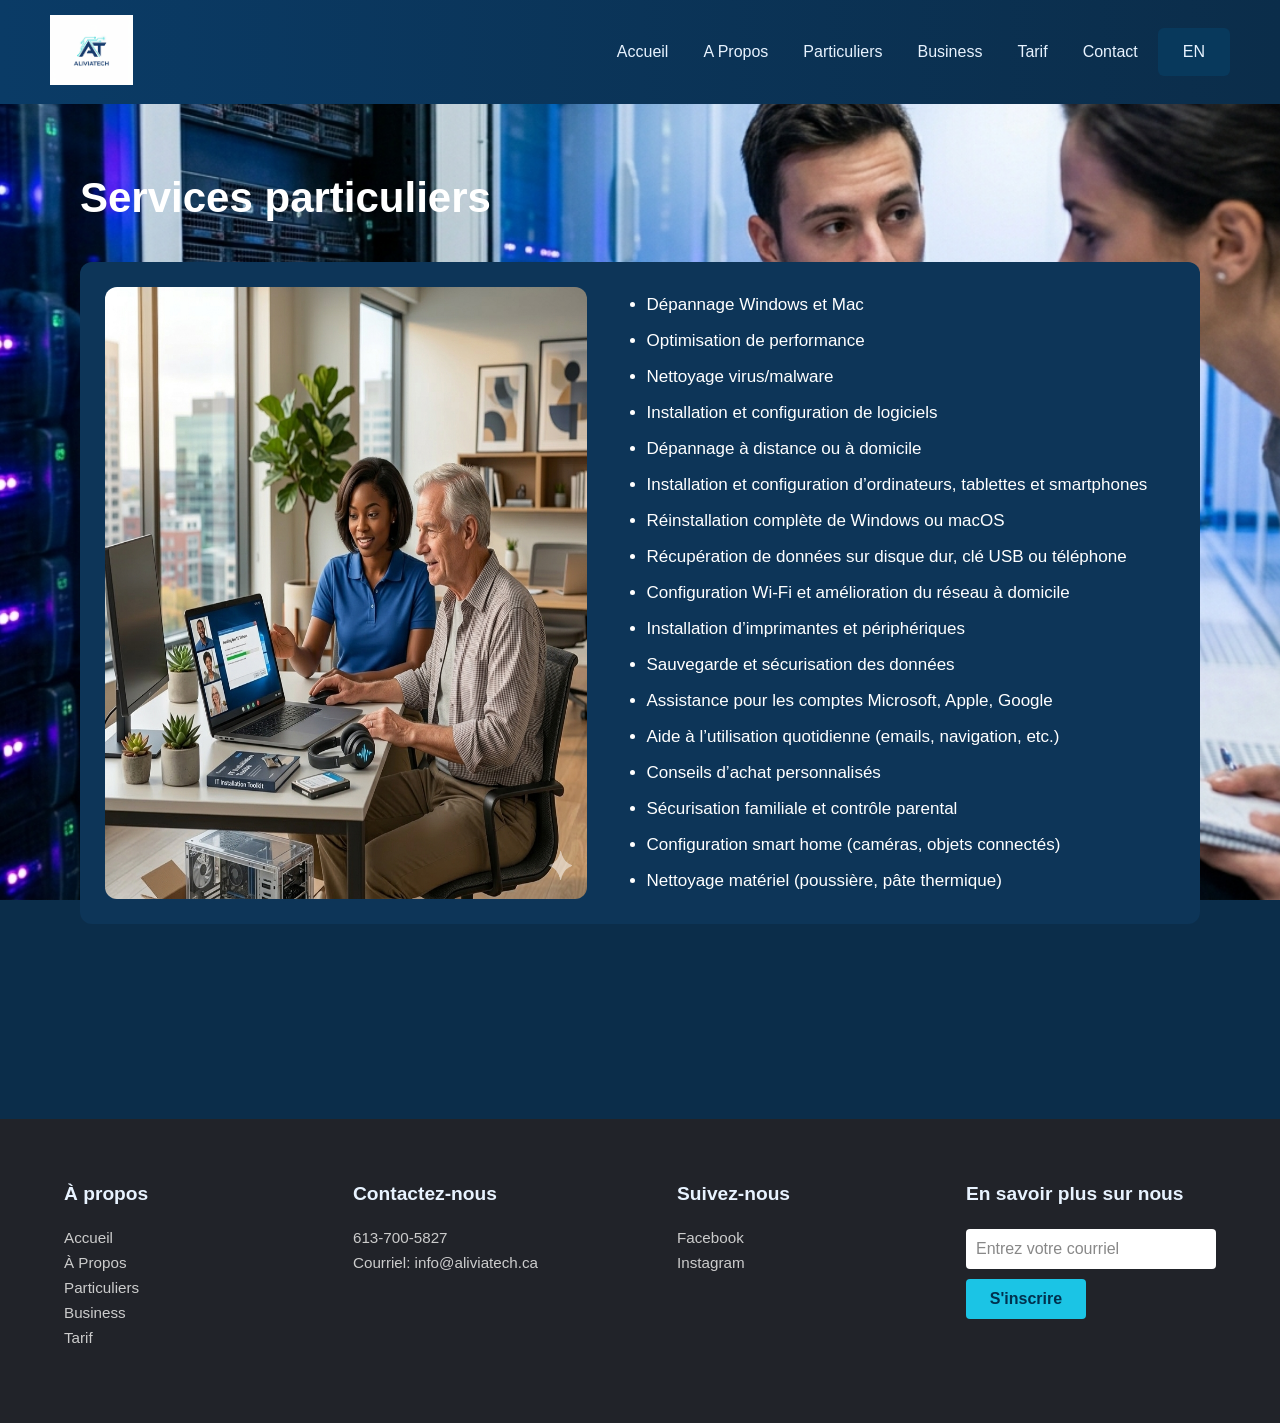
<file: particuliers.html>
<!DOCTYPE html>
<html lang="fr">
<head>
    <meta charset="UTF-8">
    <meta http-equiv="X-UA-Compatible" content="IE=edge">
    <meta name="viewport" content="width=device-width, initial-scale=1.0"> 
    <title>Services particuliers - Aliviatech</title>
    <link rel="stylesheet" href="style.css">
</head>

<body>

    <header>
        <a href="index.html">
            <img src="logo.png" alt="Aliviatech Logo">
        </a>
        
        <nav>
            <ul class="nav-main">
                <li class="hideOnMobile"><a href="index.html">Accueil</a></li>
                <li class="hideOnMobile"><a href="A propos.html">A Propos</a></li>
                <li class="hideOnMobile"><a href="particuliers.html">Particuliers</a></li>
                <li class="hideOnMobile"><a href="pme.html">Business</a></li>
                <li class="hideOnMobile"><a href="pricing.html">Tarif</a></li>
                <li class="hideOnMobile"><a href="contact.html">Contact</a></li>
                <li class="hideOnMobile"><span class="lang-switch"><a href="residential.html">EN</a></span></li>
                
                <li class="menu-button" onclick="showSidebar(event)">
                    <a href="#">
                        <svg xmlns="http://www.w3.org/2000/svg" height="26px" viewBox="0 -960 960 960" width="26px" fill="#E8F3FF">
                            <path d="M120-240v-80h720v80H120Zm0-200v-80h720v80H120Zm0-200v-80h720v80H120Z"/>
                        </svg>
                    </a>
                </li>
            </ul>

            <ul class="sidebar">
                <li class="sidebar-close" onclick="hideSidebar(event)">
                    <a href="#">
                        <svg xmlns="http://www.w3.org/2000/svg" height="24px" viewBox="0 -960 960 960" width="24px" fill="#E8F3FF">
                            <path d="m256-200-56-56 224-224-224-224 56-56 224 224 224-224 56 56-224 224 224 224-56 56-224-224-224 224Z"/>
                        </svg>
                    </a>
                </li>
                <li><a href="index.html">Accueil</a></li>
                <li><a href="A propos.html">A Propos</a></li>
                <li><a href="particuliers.html">Particuliers</a></li>
                <li><a href="pme.html">Business</a></li>
                <li><a href="pricing.html">Tarif</a></li>
                <li><a href="contact.html">Contact</a></li>
                <li><span class="lang-switch"><a href="residential.html">EN</a></span></li>
            </ul>
        </nav>
    </header>

    <div class="section">
        <h2>Services particuliers</h2>

        <div class="service-block">
            <img src="Home.png" alt="Services Particuliers Image">

            <div class="text">
                <ul>
                   <li>Dépannage Windows et Mac</li>
                   <li>Optimisation de performance</li>
                   <li>Nettoyage virus/malware</li>
                   <li>Installation et configuration de logiciels</li>
                   <li>Dépannage à distance ou à domicile</li> 
                   <li>Installation et configuration d’ordinateurs, tablettes et smartphones</li>
                   <li>Réinstallation complète de Windows ou macOS</li>
                   <li>Récupération de données sur disque dur, clé USB ou téléphone</li>
                   <li>Configuration Wi-Fi et amélioration du réseau à domicile</li>
                   <li>Installation d’imprimantes et périphériques</li>
                   <li>Sauvegarde et sécurisation des données</li>
                   <li>Assistance pour les comptes Microsoft, Apple, Google</li>
                   <li>Aide à l’utilisation quotidienne (emails, navigation, etc.)</li>
                   <li>Conseils d’achat personnalisés</li>
                   <li>Sécurisation familiale et contrôle parental</li>
                   <li>Configuration smart home (caméras, objets connectés)</li>
                   <li>Nettoyage matériel (poussière, pâte thermique)</li>
                </ul>
            </div>
        </div>
    </div>

    <footer>
        <div class="footer-container">
            <div class="footer">
                <div class="footer-heading footer-1">
                    <h2>À propos</h2>
                    <a href="index.html">Accueil</a>
                    <a href="A propos.html">À Propos</a>
                    <a href="particuliers.html">Particuliers</a>
                    <a href="pme.html">Business</a>
                    <a href="pricing.html">Tarif</a>
                </div>
                
                <div class="footer-heading footer-2">
                    <h2>Contactez-nous</h2>
                    <p>613-700-5827</p>
                    <p><a target="_blank" href="mailto:info@aliviatech.ca">Courriel: info@aliviatech.ca</a></p>
                </div>
                
                <div class="footer-heading footer-3">
                    <h2>Suivez-nous</h2>
                    <a target="_blank" href="https://www.facebook.com/profile.php?id=61582427879384">Facebook</a>
                    <a target="_blank" href="https://www.instagram.com/aliviatech__/">Instagram</a>
                </div>
                
                <div class="footer-email-form">
                    <h2>En savoir plus sur nous</h2>
                   <form id="signup-form">
                        <input type="email" placeholder="Entrez votre courriel" id="footer-email" name="email" required>
                        <input type="submit" value="S'inscrire" id="footer-email-btn">
                        <p id="form-message"></p>
                    </form>
                </div>
            </div>
        </div>
    </footer>

  <!-- JavaScript externe (à la fin du body) -->
    <script src="script.js"></script>

     <!-- Mobile Floating Action Button -->
    <div class="mobile-fab-container">
        <div class="fab-menu" id="fabMenu">
            <a href="tel:613-700-5827" class="fab-item">
                <svg xmlns="http://www.w3.org/2000/svg" height="20px" viewBox="0 -960 960 960" width="20px" fill="#E8F3FF"><path d="M798-120q-125 0-247-54.5T329-329Q229-429 174.5-551T120-798q0-18 12-30t30-12h162q14 0 25 9.5t13 22.5l26 140q2 16-1 27t-11 19l-97 98q20 37 47.5 71.5T387-386q31 31 65 57.5t72 48.5l94-94q9-9 23.5-13.5T670-390l138 28q14 4 23 14.5t9 23.5v162q0 18-12 30t-30 12ZM241-600l66-66-17-94h-89q5 41 14 81t26 79Zm358 358q39 17 79.5 27t81.5 13v-88l-94-19-67 67ZM241-600Zm358 358Z"/></svg>
                Appel
            </a>
            <a href="mailto:info@aliviatech.ca" class="fab-item">
                <svg xmlns="http://www.w3.org/2000/svg" height="20px" viewBox="0 -960 960 960" width="20px" fill="#E8F3FF"><path d="M160-160q-33 0-56.5-23.5T80-240v-480q0-33 23.5-56.5T160-800h640q33 0 56.5 23.5T880-720v480q0 33-23.5 56.5T800-160H160Zm320-280 320-200-320-200-320 200 320 200ZM160-240h640v-400L480-440 160-640v400Zm0 0v-400 400Z"/></svg>
                Courriel
            </a>
            <a target="_blank" href="https://www.facebook.com/profile.php?id=61582427879384" class="fab-item">
                <svg xmlns="http://www.w3.org/2000/svg" height="20px" viewBox="0 -960 960 960" width="20px" fill="#E8F3FF"><path d="M480-88q-163 0-277.5-114.5T88-480q0-163 114.5-277.5T480-872q163 0 277.5 114.5T872-480q0 163-114.5 277.5T480-88ZM480-168q130 0 221-91t91-221q0-130-91-221t-221-91q-130 0-221 91t-91 221q0 130 91 221t221 91Z"/></svg>
                Facebook
            </a>
            <a target="_blank" href="https://www.instagram.com/aliviatech__/" class="fab-item">
                <svg xmlns="http://www.w3.org/2000/svg" height="20px" viewBox="0 -960 960 960" width="20px" fill="#E8F3FF"><path d="M308-200h344q45 0 76.5-31.5T760-308v-344q0-45-31.5-76.5T652-760H308q-45 0-76.5 31.5T200-652v344q0 45 31.5 76.5T308-200ZM308-280q-12 0-20-8t-8-20v-344q0-12 8-20t20-8h344q12 0 20 8t8 20v344q0 12-8 20t-20 8H308Zm174-50q62 0 106-44t44-106q0-62-44-106t-106-44q-62 0-106 44t-44 106q0 62 44 106t106 44Zm0-80q-29 0-49.5-20.5T412-480q0-29 20.5-49.5T482-550q29 0 49.5 20.5T552-480q0 29-20.5 49.5T482-410Zm150-160q-17 0-28.5-11.5T592-610q0-17 11.5-28.5T632-650q17 0 28.5 11.5T672-610q0 17-11.5 28.5T632-570ZM480-480Z"/></svg>
                Instagram
            </a>
            <a href="https://forms.office.com/r/zPe4X3HGW0"class="fab-item">
                <svg xmlns="http://www.w3.org/2000/svg" height="20px" viewBox="0 -960 960 960" width="20px" fill="#E8F3FF"><path d="M400-80 0-480l400-400 71 71-329 329 329 329-71 71Zm160 0-71-71 329-329-329-329 71-71 400 400-400 400Z"/></svg>
                Demander un service
            </a>
        </div>
        <button class="fab-main-btn" onclick="toggleFabMenu()">
            <svg xmlns="http://www.w3.org/2000/svg" height="32px" viewBox="0 -960 960 960" width="32px" fill="#00314E"><path d="M480-160q-33 0-56.5-23.5T400-240q0-33 23.5-56.5T480-320q33 0 56.5 23.5T560-240q0 33-23.5 56.5T480-160Zm0-240q-33 0-56.5-23.5T400-480q0-33 23.5-56.5T480-560q33 0 56.5 23.5T560-480q0 33-23.5 56.5T480-400Zm0-240q-33 0-56.5-23.5T400-720q0-33 23.5-56.5T480-800q33 0 56.5 23.5T560-720q0 33-23.5 56.5T480-640Z"/></svg>
        </button>
</body>
</html>
</file>
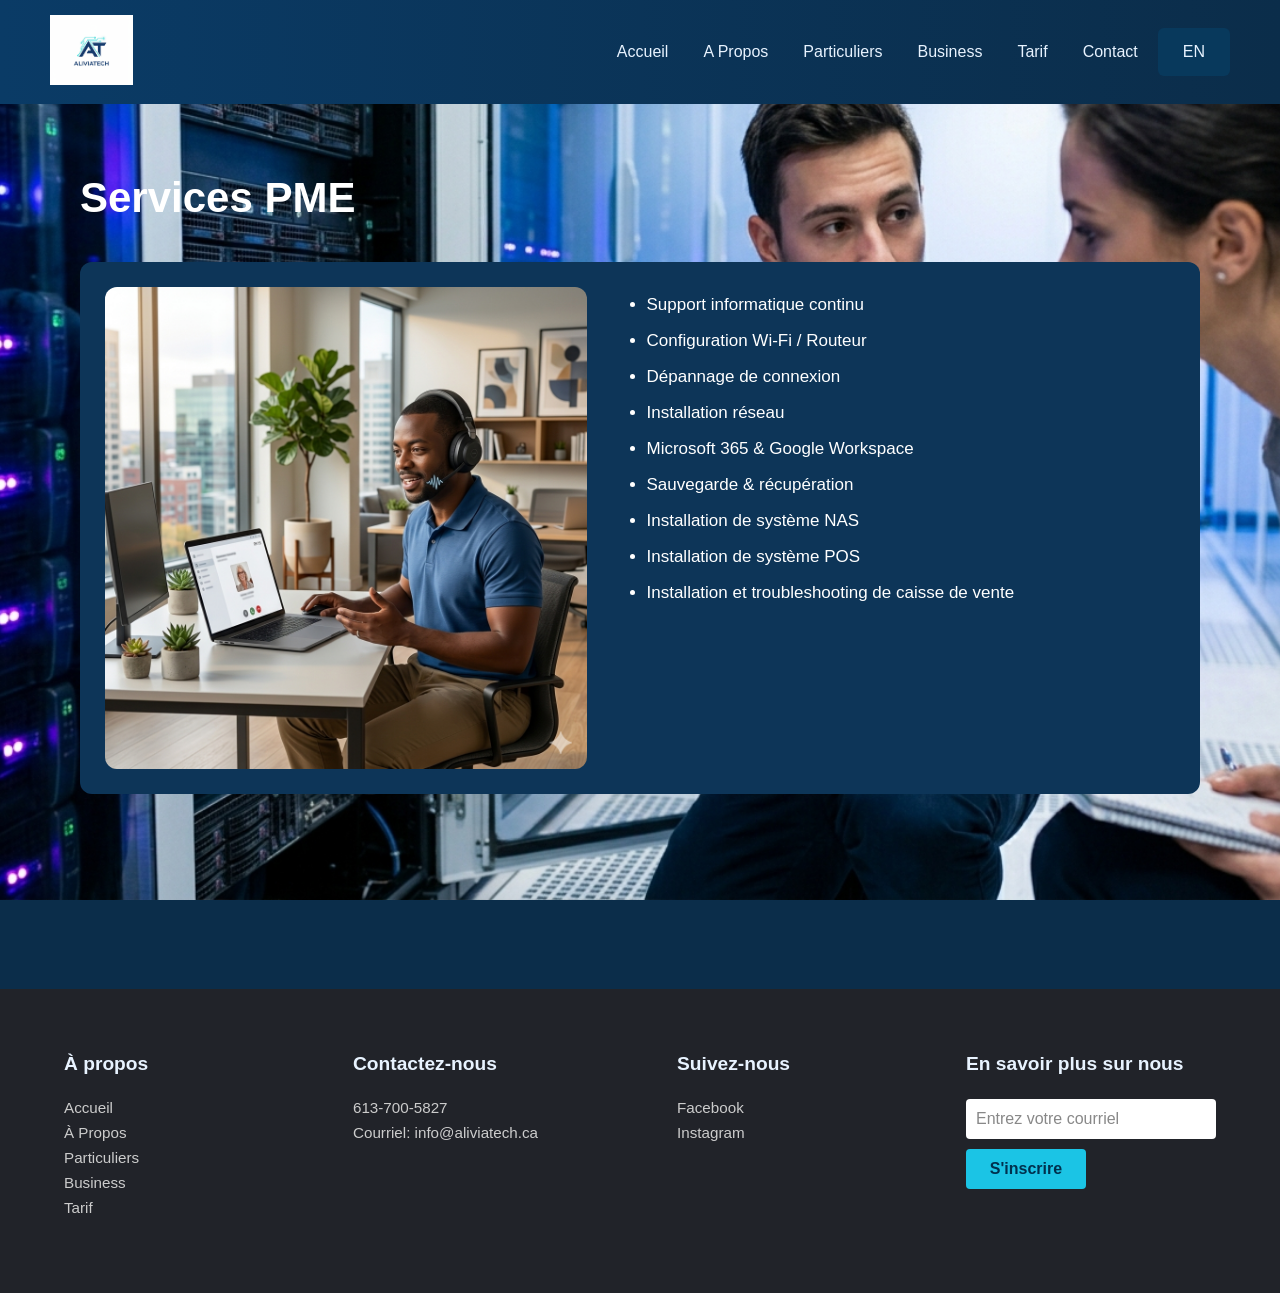
<file: pme.html>
<!DOCTYPE html>
<html lang="fr">
<head>
    <meta charset="UTF-8">
    <meta http-equiv="X-UA-Compatible" content="IE=edge">
    <meta name="viewport" content="width=device-width, initial-scale=1.0"> 
    <title>Services PME - Aliviatech</title>
    <link rel="stylesheet" href="style.css">
</head>

<body>

    <header>
        <a href="index.html">
            <img src="logo.png" alt="Aliviatech Logo">
        </a>
        
        <nav>
            <ul class="nav-main">
                <li class="hideOnMobile"><a href="index.html">Accueil</a></li>
                <li class="hideOnMobile"><a href="A propos.html">A Propos</a></li>
                <li class="hideOnMobile"><a href="particuliers.html">Particuliers</a></li>
                <li class="hideOnMobile"><a href="pme.html">Business</a></li>
                <li class="hideOnMobile"><a href="pricing.html">Tarif</a></li>
                <li class="hideOnMobile"><a href="contact.html">Contact</a></li>
                <li class="hideOnMobile"><span class="lang-switch"><a href="business.html">EN</a></span></li>
                
                <li class="menu-button" onclick="showSidebar(event)">
                    <a href="#">
                        <svg xmlns="http://www.w3.org/2000/svg" height="26px" viewBox="0 -960 960 960" width="26px" fill="#E8F3FF">
                            <path d="M120-240v-80h720v80H120Zm0-200v-80h720v80H120Zm0-200v-80h720v80H120Z"/>
                        </svg>
                    </a>
                </li>
            </ul>

            <ul class="sidebar">
                <li class="sidebar-close" onclick="hideSidebar(event)">
                    <a href="#">
                        <svg xmlns="http://www.w3.org/2000/svg" height="24px" viewBox="0 -960 960 960" width="24px" fill="#E8F3FF">
                            <path d="m256-200-56-56 224-224-224-224 56-56 224 224 224-224 56 56-224 224 224 224-56 56-224-224-224 224Z"/>
                        </svg>
                    </a>
                </li>
                <li><a href="index.html">Accueil</a></li>
                <li><a href="A propos.html">A Propos</a></li>
                <li><a href="particuliers.html">Particuliers</a></li>
                <li><a href="pme.html">Business</a></li>
                <li><a href="pricing.html">Tarif</a></li>
                <li><a href="contact.html">Contact</a></li>
                <li><span class="lang-switch"><a href="business.html">EN</a></span></li>
            </ul>
        </nav>
    </header>

    <div class="section">
        <h2>Services PME</h2>

        <div class="service-block">
            <img src="PME1.png" alt="Services PME Image">

            <div class="text">
                <ul>
                    <li>Support informatique continu</li>
                    <li>Configuration Wi‑Fi / Routeur</li>
                    <li>Dépannage de connexion</li>
                    <li>Installation réseau</li>
                    <li>Microsoft 365 & Google Workspace</li>
                    <li>Sauvegarde & récupération</li>
                    <li>Installation de système NAS</li>
                    <li>Installation de système POS</li>
                    <li>Installation et troubleshooting de caisse de vente</li>
                </ul>
            </div>
        </div>
    </div>

    <footer>
        <div class="footer-container">
            <div class="footer">
                <div class="footer-heading footer-1">
                    <h2>À propos</h2>
                    <a href="index.html">Accueil</a>
                    <a href="A propos.html">À Propos</a>
                    <a href="particuliers.html">Particuliers</a>
                    <a href="pme.html">Business</a>
                    <a href="pricing.html">Tarif</a>
                </div>
                
                <div class="footer-heading footer-2">
                    <h2>Contactez-nous</h2>
                    <p>613-700-5827</p>
                    <p><a target="_blank" href="mailto:info@aliviatech.ca">Courriel: info@aliviatech.ca</a></p>
                </div>
                
                <div class="footer-heading footer-3">
                    <h2>Suivez-nous</h2>
                    <a target="_blank" href="https://www.facebook.com/profile.php?id=61582427879384">Facebook</a>
                    <a target="_blank" href="https://www.instagram.com/aliviatech__/">Instagram</a>
                </div>
                
                <div class="footer-email-form">
                    <h2>En savoir plus sur nous</h2>
                    <form id="signup-form">
                        <input type="email" placeholder="Entrez votre courriel" id="footer-email" name="email" required>
                        <input type="submit" value="S'inscrire" id="footer-email-btn">
                        <p id="form-message"></p>
                    </form>
                </div>
            </div>
        </div>
    </footer>

     <!-- JavaScript externe (à la fin du body) -->
    <script src="script.js"></script>

     <!-- Mobile Floating Action Button -->
    <div class="mobile-fab-container">
        <div class="fab-menu" id="fabMenu">
            <a href="tel:613-700-5827" class="fab-item">
                <svg xmlns="http://www.w3.org/2000/svg" height="20px" viewBox="0 -960 960 960" width="20px" fill="#E8F3FF"><path d="M798-120q-125 0-247-54.5T329-329Q229-429 174.5-551T120-798q0-18 12-30t30-12h162q14 0 25 9.5t13 22.5l26 140q2 16-1 27t-11 19l-97 98q20 37 47.5 71.5T387-386q31 31 65 57.5t72 48.5l94-94q9-9 23.5-13.5T670-390l138 28q14 4 23 14.5t9 23.5v162q0 18-12 30t-30 12ZM241-600l66-66-17-94h-89q5 41 14 81t26 79Zm358 358q39 17 79.5 27t81.5 13v-88l-94-19-67 67ZM241-600Zm358 358Z"/></svg>
                Appel
            </a>
            <a href="mailto:info@aliviatech.ca" class="fab-item">
                <svg xmlns="http://www.w3.org/2000/svg" height="20px" viewBox="0 -960 960 960" width="20px" fill="#E8F3FF"><path d="M160-160q-33 0-56.5-23.5T80-240v-480q0-33 23.5-56.5T160-800h640q33 0 56.5 23.5T880-720v480q0 33-23.5 56.5T800-160H160Zm320-280 320-200-320-200-320 200 320 200ZM160-240h640v-400L480-440 160-640v400Zm0 0v-400 400Z"/></svg>
                Courriel
            </a>
            <a target="_blank" href="https://www.facebook.com/profile.php?id=61582427879384" class="fab-item">
                <svg xmlns="http://www.w3.org/2000/svg" height="20px" viewBox="0 -960 960 960" width="20px" fill="#E8F3FF"><path d="M480-88q-163 0-277.5-114.5T88-480q0-163 114.5-277.5T480-872q163 0 277.5 114.5T872-480q0 163-114.5 277.5T480-88ZM480-168q130 0 221-91t91-221q0-130-91-221t-221-91q-130 0-221 91t-91 221q0 130 91 221t221 91Z"/></svg>
                Facebook
            </a>
            <a target="_blank" href="https://www.instagram.com/aliviatech__/" class="fab-item">
                <svg xmlns="http://www.w3.org/2000/svg" height="20px" viewBox="0 -960 960 960" width="20px" fill="#E8F3FF"><path d="M308-200h344q45 0 76.5-31.5T760-308v-344q0-45-31.5-76.5T652-760H308q-45 0-76.5 31.5T200-652v344q0 45 31.5 76.5T308-200ZM308-280q-12 0-20-8t-8-20v-344q0-12 8-20t20-8h344q12 0 20 8t8 20v344q0 12-8 20t-20 8H308Zm174-50q62 0 106-44t44-106q0-62-44-106t-106-44q-62 0-106 44t-44 106q0 62 44 106t106 44Zm0-80q-29 0-49.5-20.5T412-480q0-29 20.5-49.5T482-550q29 0 49.5 20.5T552-480q0 29-20.5 49.5T482-410Zm150-160q-17 0-28.5-11.5T592-610q0-17 11.5-28.5T632-650q17 0 28.5 11.5T672-610q0 17-11.5 28.5T632-570ZM480-480Z"/></svg>
                Instagram
            </a>
            <a href="https://forms.office.com/r/zPe4X3HGW0"class="fab-item">
                <svg xmlns="http://www.w3.org/2000/svg" height="20px" viewBox="0 -960 960 960" width="20px" fill="#E8F3FF"><path d="M400-80 0-480l400-400 71 71-329 329 329 329-71 71Zm160 0-71-71 329-329-329-329 71-71 400 400-400 400Z"/></svg>
                Demander un service
            </a>
        </div>
        <button class="fab-main-btn" onclick="toggleFabMenu()">
            <svg xmlns="http://www.w3.org/2000/svg" height="32px" viewBox="0 -960 960 960" width="32px" fill="#00314E"><path d="M480-160q-33 0-56.5-23.5T400-240q0-33 23.5-56.5T480-320q33 0 56.5 23.5T560-240q0 33-23.5 56.5T480-160Zm0-240q-33 0-56.5-23.5T400-480q0-33 23.5-56.5T480-560q33 0 56.5 23.5T560-480q0 33-23.5 56.5T480-400Zm0-240q-33 0-56.5-23.5T400-720q0-33 23.5-56.5T480-800q33 0 56.5 23.5T560-720q0 33-23.5 56.5T480-640Z"/></svg>
        </button>

</body>
</html>
</file>
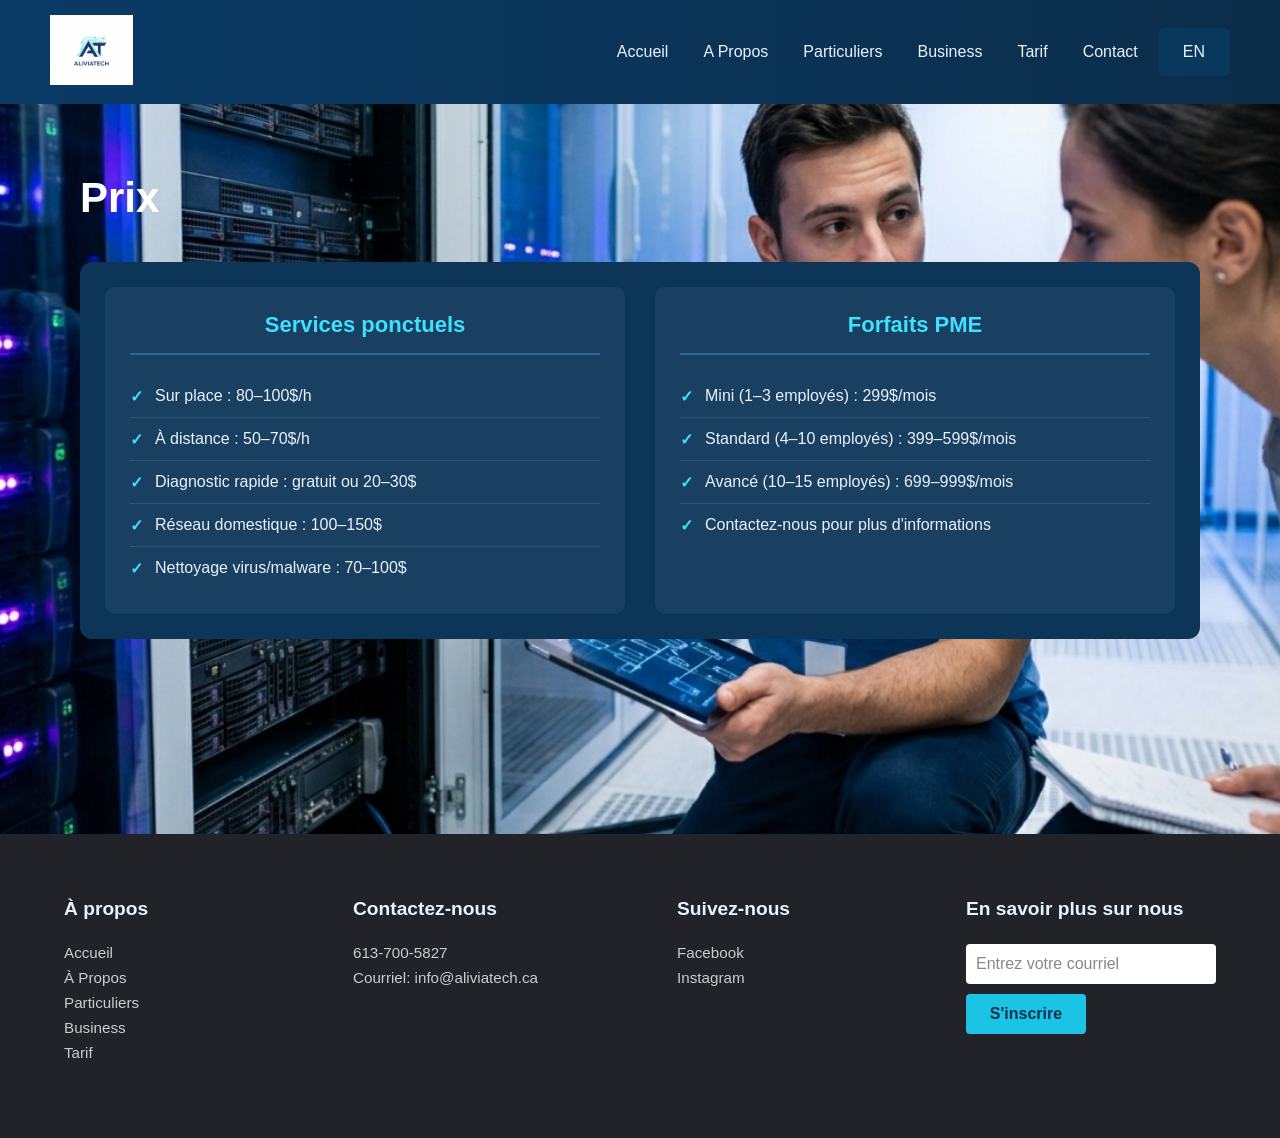
<file: pricing.html>
<!DOCTYPE html>
<html lang="fr">
<head>
    <meta charset="UTF-8">
    <meta http-equiv="X-UA-Compatible" content="IE=edge">
    <meta name="viewport" content="width=device-width, initial-scale=1.0"> 
    <title>Tarif - Aliviatech</title>
    <link rel="stylesheet" href="style.css">
</head>

<body>

    <header>
        <a href="index.html">
            <img src="logo.png" alt="Aliviatech Logo">
        </a>
        
        <nav>
            <ul class="nav-main">
                <li class="hideOnMobile"><a href="index.html">Accueil</a></li>
                <li class="hideOnMobile"><a href="A propos.html">A Propos</a></li>
                <li class="hideOnMobile"><a href="particuliers.html">Particuliers</a></li>
                <li class="hideOnMobile"><a href="pme.html">Business</a></li>
                <li class="hideOnMobile"><a href="pricing.html">Tarif</a></li>
                <li class="hideOnMobile"><a href="contact.html">Contact</a></li>
                <li class="hideOnMobile"><span class="lang-switch"><a href="Tarif.html">EN</a></span></li>
                
                <li class="menu-button" onclick="showSidebar(event)">
                    <a href="#">
                        <svg xmlns="http://www.w3.org/2000/svg" height="26px" viewBox="0 -960 960 960" width="26px" fill="#E8F3FF">
                            <path d="M120-240v-80h720v80H120Zm0-200v-80h720v80H120Zm0-200v-80h720v80H120Z"/>
                        </svg>
                    </a>
                </li>
            </ul>

            <ul class="sidebar">
                <li class="sidebar-close" onclick="hideSidebar(event)">
                    <a href="#">
                        <svg xmlns="http://www.w3.org/2000/svg" height="24px" viewBox="0 -960 960 960" width="24px" fill="#E8F3FF">
                            <path d="m256-200-56-56 224-224-224-224 56-56 224 224 224-224 56 56-224 224 224 224-56 56-224-224-224 224Z"/>
                        </svg>
                    </a>
                </li>
                <li><a href="index.html">Accueil</a></li>
                <li><a href="A propos.html">A Propos</a></li>
                <li><a href="particuliers.html">Particuliers</a></li>
                <li><a href="pme.html">Business</a></li>
                <li><a href="pricing.html">Tarif</a></li>
                <li><a href="contact.html">Contact</a></li>
                <li><span class="lang-switch"><a href="Tarif.html">EN</a></span></li>
            </ul>
        </nav>
    </header>

   <div class="section">
    <h2>Prix</h2>

    <div class="service-block pricing-grid">
        <div class="pricing-column">
            <h3>Services ponctuels</h3>
            <div class="carousel-container">
                <ul class="pricing-list">
                    <li>Sur place : 80–100$/h</li>
                    <li>À distance : 50–70$/h</li>
                    <li>Diagnostic rapide : gratuit ou 20–30$</li>
                    <li>Réseau domestique : 100–150$</li>
                    <li>Nettoyage virus/malware : 70–100$</li>
                </ul>
            </div>
        </div>

        <div class="pricing-column">
            <h3>Forfaits PME</h3>
            <div class="carousel-container">
                <ul class="pricing-list">
                    <li>Mini (1–3 employés) : 299$/mois</li>
                    <li>Standard (4–10 employés) : 399–599$/mois</li>
                    <li>Avancé (10–15 employés) : 699–999$/mois</li>
                    <li>Contactez-nous pour plus d'informations</li>
                </ul>
            </div>
        </div>
    </div>
</div>

    <footer>
        <div class="footer-container">
            <div class="footer">
                <div class="footer-heading footer-1">
                    <h2>À propos</h2>
                    <a href="index.html">Accueil</a>
                    <a href="A propos.html">À Propos</a>
                    <a href="particuliers.html">Particuliers</a>
                    <a href="pme.html">Business</a>
                    <a href="pricing.html">Tarif</a>
                </div>
                
                <div class="footer-heading footer-2">
                    <h2>Contactez-nous</h2>
                    <p>613-700-5827</p>
                    <p><a target="_blank" href="mailto:info@aliviatech.ca">Courriel: info@aliviatech.ca</a></p>
                </div>
                
                <div class="footer-heading footer-3">
                    <h2>Suivez-nous</h2>
                    <a target="_blank" href="https://www.facebook.com/profile.php?id=61582427879384">Facebook</a>
                    <a target="_blank" href="https://www.instagram.com/aliviatech__/">Instagram</a>
                </div>
                
                <div class="footer-email-form">
                    <h2>En savoir plus sur nous</h2>
                   <form id="signup-form">
                        <input type="email" placeholder="Entrez votre courriel" id="footer-email" name="email" required>
                        <input type="submit" value="S'inscrire" id="footer-email-btn">
                        <p id="form-message"></p>
                    </form>
                </div>
            </div>
        </div>
    </footer>

   <!-- JavaScript externe (à la fin du body) -->
    <script src="script.js"></script>

     <!-- Mobile Floating Action Button -->
    <div class="mobile-fab-container">
        <div class="fab-menu" id="fabMenu">
            <a href="tel:613-700-5827" class="fab-item">
                <svg xmlns="http://www.w3.org/2000/svg" height="20px" viewBox="0 -960 960 960" width="20px" fill="#E8F3FF"><path d="M798-120q-125 0-247-54.5T329-329Q229-429 174.5-551T120-798q0-18 12-30t30-12h162q14 0 25 9.5t13 22.5l26 140q2 16-1 27t-11 19l-97 98q20 37 47.5 71.5T387-386q31 31 65 57.5t72 48.5l94-94q9-9 23.5-13.5T670-390l138 28q14 4 23 14.5t9 23.5v162q0 18-12 30t-30 12ZM241-600l66-66-17-94h-89q5 41 14 81t26 79Zm358 358q39 17 79.5 27t81.5 13v-88l-94-19-67 67ZM241-600Zm358 358Z"/></svg>
                Appel
            </a>
            <a href="mailto:info@aliviatech.ca" class="fab-item">
                <svg xmlns="http://www.w3.org/2000/svg" height="20px" viewBox="0 -960 960 960" width="20px" fill="#E8F3FF"><path d="M160-160q-33 0-56.5-23.5T80-240v-480q0-33 23.5-56.5T160-800h640q33 0 56.5 23.5T880-720v480q0 33-23.5 56.5T800-160H160Zm320-280 320-200-320-200-320 200 320 200ZM160-240h640v-400L480-440 160-640v400Zm0 0v-400 400Z"/></svg>
                Courriel
            </a>
            <a target="_blank" href="https://www.facebook.com/profile.php?id=61582427879384" class="fab-item">
                <svg xmlns="http://www.w3.org/2000/svg" height="20px" viewBox="0 -960 960 960" width="20px" fill="#E8F3FF"><path d="M480-88q-163 0-277.5-114.5T88-480q0-163 114.5-277.5T480-872q163 0 277.5 114.5T872-480q0 163-114.5 277.5T480-88ZM480-168q130 0 221-91t91-221q0-130-91-221t-221-91q-130 0-221 91t-91 221q0 130 91 221t221 91Z"/></svg>
                Facebook
            </a>
            <a target="_blank" href="https://www.instagram.com/aliviatech__/" class="fab-item">
                <svg xmlns="http://www.w3.org/2000/svg" height="20px" viewBox="0 -960 960 960" width="20px" fill="#E8F3FF"><path d="M308-200h344q45 0 76.5-31.5T760-308v-344q0-45-31.5-76.5T652-760H308q-45 0-76.5 31.5T200-652v344q0 45 31.5 76.5T308-200ZM308-280q-12 0-20-8t-8-20v-344q0-12 8-20t20-8h344q12 0 20 8t8 20v344q0 12-8 20t-20 8H308Zm174-50q62 0 106-44t44-106q0-62-44-106t-106-44q-62 0-106 44t-44 106q0 62 44 106t106 44Zm0-80q-29 0-49.5-20.5T412-480q0-29 20.5-49.5T482-550q29 0 49.5 20.5T552-480q0 29-20.5 49.5T482-410Zm150-160q-17 0-28.5-11.5T592-610q0-17 11.5-28.5T632-650q17 0 28.5 11.5T672-610q0 17-11.5 28.5T632-570ZM480-480Z"/></svg>
                Instagram
            </a>
            <a href="https://forms.office.com/r/zPe4X3HGW0"class="fab-item">
                <svg xmlns="http://www.w3.org/2000/svg" height="20px" viewBox="0 -960 960 960" width="20px" fill="#E8F3FF"><path d="M400-80 0-480l400-400 71 71-329 329 329 329-71 71Zm160 0-71-71 329-329-329-329 71-71 400 400-400 400Z"/></svg>
                Demander un service
            </a>
        </div>
        <button class="fab-main-btn" onclick="toggleFabMenu()">
            <svg xmlns="http://www.w3.org/2000/svg" height="32px" viewBox="0 -960 960 960" width="32px" fill="#00314E"><path d="M480-160q-33 0-56.5-23.5T400-240q0-33 23.5-56.5T480-320q33 0 56.5 23.5T560-240q0 33-23.5 56.5T480-160Zm0-240q-33 0-56.5-23.5T400-480q0-33 23.5-56.5T480-560q33 0 56.5 23.5T560-480q0 33-23.5 56.5T480-400Zm0-240q-33 0-56.5-23.5T400-720q0-33 23.5-56.5T480-800q33 0 56.5 23.5T560-720q0 33-23.5 56.5T480-640Z"/></svg>
        </button>

</body>
</html>
</file>
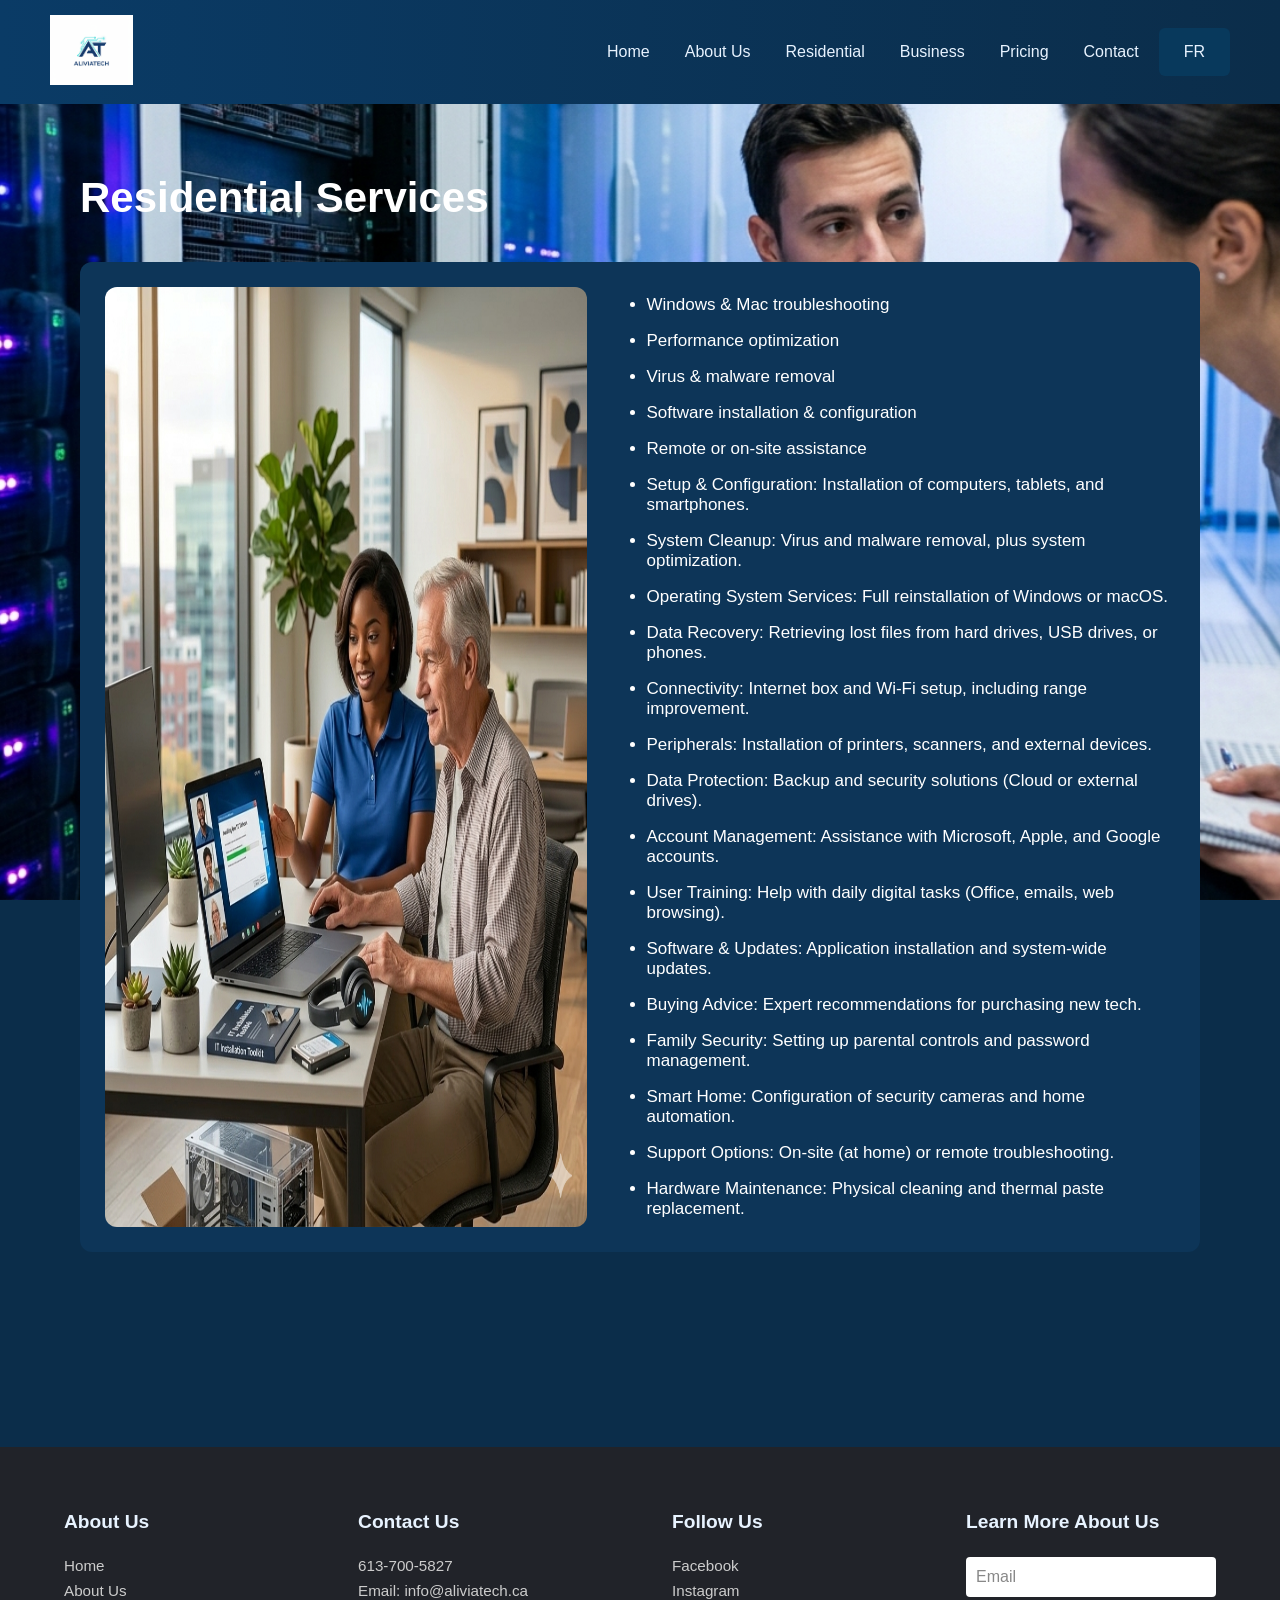
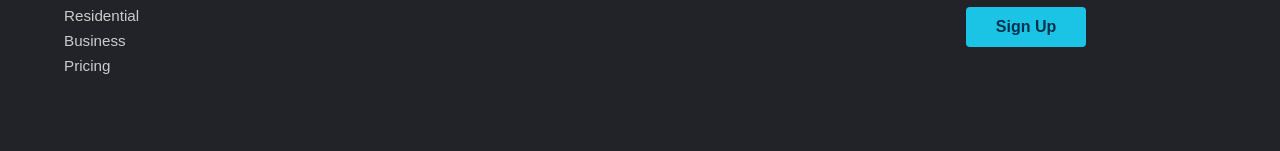
<file: residential.html>
<!DOCTYPE html>
<html lang="en">
<head>
    <meta charset="UTF-8">
    <meta http-equiv="X-UA-Compatible" content="IE=edge">
    <meta name="viewport" content="width=device-width, initial-scale=1.0">
    <title>Residential Services - Aliviatech</title>
    <link rel="stylesheet" href="style.css">
</head>

<body>

    <header>
        <a href="intro.html">
            <img src="logo.png" alt="Aliviatech Logo">
        </a>
        
        <nav>
            <ul class="nav-main">
                <li class="hideOnMobile"><a href="intro.html">Home</a></li>
                <li class="hideOnMobile"><a href="About.html">About Us</a></li>
                <li class="hideOnMobile"><a href="residential.html">Residential</a></li>
                <li class="hideOnMobile"><a href="business.html">Business</a></li>
                <li class="hideOnMobile"><a href="Tarif.html">Pricing</a></li>
                <li class="hideOnMobile"><a href="cont.html">Contact</a></li>
                <li class="hideOnMobile"><span class="lang-switch"><a href="particuliers.html">FR</a></span></li>
                
                <li class="menu-button" onclick="showSidebar(event)">
                    <a href="#">
                        <svg xmlns="http://www.w3.org/2000/svg" height="26px" viewBox="0 -960 960 960" width="26px" fill="#E8F3FF">
                            <path d="M120-240v-80h720v80H120Zm0-200v-80h720v80H120Zm0-200v-80h720v80H120Z"/>
                        </svg>
                    </a>
                </li>
            </ul>

            <ul class="sidebar">
                <li class="sidebar-close" onclick="hideSidebar(event)">
                    <a href="#">
                        <svg xmlns="http://www.w3.org/2000/svg" height="24px" viewBox="0 -960 960 960" width="24px" fill="#E8F3FF">
                            <path d="m256-200-56-56 224-224-224-224 56-56 224 224 224-224 56 56-224 224 224 224-56 56-224-224-224 224Z"/>
                        </svg>
                    </a>
                </li>
                <li><a href="intro.html">Home</a></li>
                <li><a href="About.html">About Us</a></li>
                <li><a href="residential.html">Residential</a></li>
                <li><a href="business.html">Business</a></li>
                <li><a href="Tarif.html">Pricing</a></li>
                <li><a href="cont.html">Contact</a></li>
                <li><span class="lang-switch"><a href="particuliers.html">FR</a></span></li>
            </ul>
        </nav>
    </header>

    <div class="section">
        <h2>Residential Services</h2>

        <div class="service-block">
            <img src="Home.png" alt="Residential Services Image">

            <div class="text">
                <ul>
                    <li>Windows & Mac troubleshooting</li>
                    <li>Performance optimization</li>
                    <li>Virus & malware removal</li>
                    <li>Software installation & configuration</li>
                    <li>Remote or on-site assistance</li>
                    <li>Setup & Configuration: Installation of computers, tablets, and smartphones.</li>
                    <li>System Cleanup: Virus and malware removal, plus system optimization.</li>
                    <li>Operating System Services: Full reinstallation of Windows or macOS.</li>
                    <li>Data Recovery: Retrieving lost files from hard drives, USB drives, or phones.</li>
                    <li>Connectivity: Internet box and Wi‑Fi setup, including range improvement.</li>
                    <li>Peripherals: Installation of printers, scanners, and external devices.</li>
                    <li>Data Protection: Backup and security solutions (Cloud or external drives).</li>
                    <li>Account Management: Assistance with Microsoft, Apple, and Google accounts.</li>
                    <li>User Training: Help with daily digital tasks (Office, emails, web browsing).</li>
                    <li>Software & Updates: Application installation and system-wide updates.</li>
                    <li>Buying Advice: Expert recommendations for purchasing new tech.</li>
                    <li>Family Security: Setting up parental controls and password management.</li>
                    <li>Smart Home: Configuration of security cameras and home automation.</li>
                    <li>Support Options: On-site (at home) or remote troubleshooting.</li>
                    <li>Hardware Maintenance: Physical cleaning and thermal paste replacement.</li>
                </ul>
            </div>
        </div>
    </div>

    <footer>
        <div class="footer-container">
            <div class="footer">
                <div class="footer-heading footer-1">
                    <h2>About Us</h2>
                    <a href="intro.html">Home</a>
                    <a href="About.html">About Us</a>
                    <a href="residential.html">Residential</a>
                    <a href="business.html">Business</a>
                    <a href="Tarif.html">Pricing</a>
                </div>
                
                <div class="footer-heading footer-2">
                    <h2>Contact Us</h2>
                    <p>613-700-5827</p>
                    <p><a target="_blank" href="mailto:info@aliviatech.ca">Email: info@aliviatech.ca</a></p>
                </div>
                
                <div class="footer-heading footer-3">
                    <h2>Follow Us</h2>
                    <a target="_blank" href="https://www.facebook.com/profile.php?id=61582427879384">Facebook</a>
                    <a target="_blank" href="https://www.instagram.com/aliviatech__/">Instagram</a>
                </div>
                
                <div class="footer-email-form">
                    <h2>Learn More About Us</h2>
                <form id="signup-form">
                     <input type="email" placeholder="Email" name="email" id="footer-email" required>
                    <input type="submit" value="Sign Up" id="footer-email-btn">
                    <p id="form-message"></p>
                </form>
                </div>
            </div>
        </div>
    </footer>

     <!-- JavaScript externe (à la fin du body) -->
    <script src="script.js"></script>


     <!-- Mobile Floating Action Button -->
    <div class="mobile-fab-container">
        <div class="fab-menu" id="fabMenu">
            <a href="tel:613-700-5827" class="fab-item">
                <svg xmlns="http://www.w3.org/2000/svg" height="20px" viewBox="0 -960 960 960" width="20px" fill="#E8F3FF"><path d="M798-120q-125 0-247-54.5T329-329Q229-429 174.5-551T120-798q0-18 12-30t30-12h162q14 0 25 9.5t13 22.5l26 140q2 16-1 27t-11 19l-97 98q20 37 47.5 71.5T387-386q31 31 65 57.5t72 48.5l94-94q9-9 23.5-13.5T670-390l138 28q14 4 23 14.5t9 23.5v162q0 18-12 30t-30 12ZM241-600l66-66-17-94h-89q5 41 14 81t26 79Zm358 358q39 17 79.5 27t81.5 13v-88l-94-19-67 67ZM241-600Zm358 358Z"/></svg>
                Call
            </a>
            <a href="mailto:info@aliviatech.ca" class="fab-item">
                <svg xmlns="http://www.w3.org/2000/svg" height="20px" viewBox="0 -960 960 960" width="20px" fill="#E8F3FF"><path d="M160-160q-33 0-56.5-23.5T80-240v-480q0-33 23.5-56.5T160-800h640q33 0 56.5 23.5T880-720v480q0 33-23.5 56.5T800-160H160Zm320-280 320-200-320-200-320 200 320 200ZM160-240h640v-400L480-440 160-640v400Zm0 0v-400 400Z"/></svg>
                Email
            </a>
            <a target="_blank" href="https://www.facebook.com/profile.php?id=61582427879384" class="fab-item">
                <svg xmlns="http://www.w3.org/2000/svg" height="20px" viewBox="0 -960 960 960" width="20px" fill="#E8F3FF"><path d="M480-88q-163 0-277.5-114.5T88-480q0-163 114.5-277.5T480-872q163 0 277.5 114.5T872-480q0 163-114.5 277.5T480-88ZM480-168q130 0 221-91t91-221q0-130-91-221t-221-91q-130 0-221 91t-91 221q0 130 91 221t221 91Z"/></svg>
                Facebook
            </a>
            <a target="_blank" href="https://www.instagram.com/aliviatech__/" class="fab-item">
                <svg xmlns="http://www.w3.org/2000/svg" height="20px" viewBox="0 -960 960 960" width="20px" fill="#E8F3FF"><path d="M308-200h344q45 0 76.5-31.5T760-308v-344q0-45-31.5-76.5T652-760H308q-45 0-76.5 31.5T200-652v344q0 45 31.5 76.5T308-200ZM308-280q-12 0-20-8t-8-20v-344q0-12 8-20t20-8h344q12 0 20 8t8 20v344q0 12-8 20t-20 8H308Zm174-50q62 0 106-44t44-106q0-62-44-106t-106-44q-62 0-106 44t-44 106q0 62 44 106t106 44Zm0-80q-29 0-49.5-20.5T412-480q0-29 20.5-49.5T482-550q29 0 49.5 20.5T552-480q0 29-20.5 49.5T482-410Zm150-160q-17 0-28.5-11.5T592-610q0-17 11.5-28.5T632-650q17 0 28.5 11.5T672-610q0 17-11.5 28.5T632-570ZM480-480Z"/></svg>
                Instagram
            </a>
            <a href="https://forms.office.com/r/zPe4X3HGW0"class="fab-item">
                <svg xmlns="http://www.w3.org/2000/svg" height="20px" viewBox="0 -960 960 960" width="20px" fill="#E8F3FF"><path d="M400-80 0-480l400-400 71 71-329 329 329 329-71 71Zm160 0-71-71 329-329-329-329 71-71 400 400-400 400Z"/></svg>
                Request a Service
            </a>
        </div>
        <button class="fab-main-btn" onclick="toggleFabMenu()">
            <svg xmlns="http://www.w3.org/2000/svg" height="32px" viewBox="0 -960 960 960" width="32px" fill="#00314E"><path d="M480-160q-33 0-56.5-23.5T400-240q0-33 23.5-56.5T480-320q33 0 56.5 23.5T560-240q0 33-23.5 56.5T480-160Zm0-240q-33 0-56.5-23.5T400-480q0-33 23.5-56.5T480-560q33 0 56.5 23.5T560-480q0 33-23.5 56.5T480-400Zm0-240q-33 0-56.5-23.5T400-720q0-33 23.5-56.5T480-800q33 0 56.5 23.5T560-720q0 33-23.5 56.5T480-640Z"/></svg>
        </button>
</body>
</html>
</file>
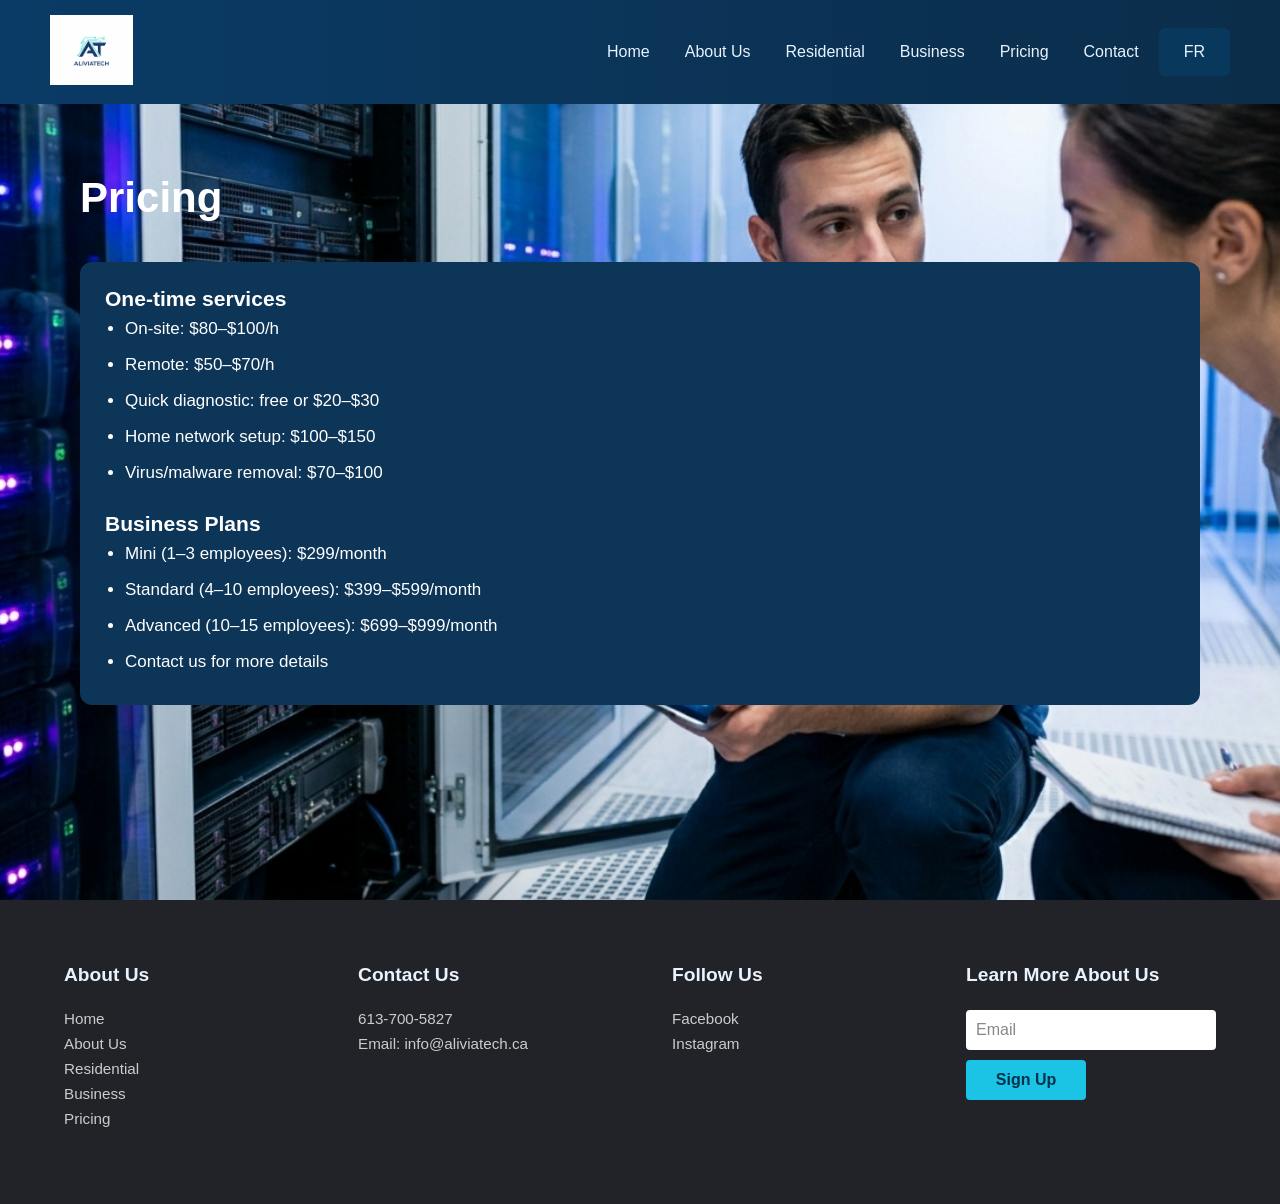
<file: Tarif.html>
<!DOCTYPE html>
<html lang="en">
<head>
    <meta charset="UTF-8">
    <meta http-equiv="X-UA-Compatible" content="IE=edge">
    <meta name="viewport" content="width=device-width, initial-scale=1.0">
    <title>Pricing - Aliviatech</title>
    <link rel="stylesheet" href="style.css">
</head>

<body>

    <header>
        <a href="intro.html">
            <img src="logo.png" alt="Aliviatech Logo">
        </a>
        
        <nav>
            <ul class="nav-main">
                <li class="hideOnMobile"><a href="intro.html">Home</a></li>
                <li class="hideOnMobile"><a href="About.html">About Us</a></li>
                <li class="hideOnMobile"><a href="residential.html">Residential</a></li>
                <li class="hideOnMobile"><a href="business.html">Business</a></li>
                <li class="hideOnMobile"><a href="Tarif.html">Pricing</a></li>
                <li class="hideOnMobile"><a href="cont.html">Contact</a></li>
                <li class="hideOnMobile"><span class="lang-switch"><a href="pricing.html">FR</a></span></li>
                
                <li class="menu-button" onclick="showSidebar(event)">
                    <a href="#">
                        <svg xmlns="http://www.w3.org/2000/svg" height="26px" viewBox="0 -960 960 960" width="26px" fill="#E8F3FF">
                            <path d="M120-240v-80h720v80H120Zm0-200v-80h720v80H120Zm0-200v-80h720v80H120Z"/>
                        </svg>
                    </a>
                </li>
            </ul>

            <ul class="sidebar">
                <li class="sidebar-close" onclick="hideSidebar(event)">
                    <a href="#">
                        <svg xmlns="http://www.w3.org/2000/svg" height="24px" viewBox="0 -960 960 960" width="24px" fill="#E8F3FF">
                            <path d="m256-200-56-56 224-224-224-224 56-56 224 224 224-224 56 56-224 224 224 224-56 56-224-224-224 224Z"/>
                        </svg>
                    </a>
                </li>
                <li><a href="intro.html">Home</a></li>
                <li><a href="About.html">About Us</a></li>
                <li><a href="residential.html">Residential</a></li>
                <li><a href="business.html">Business</a></li>
                <li><a href="Tarif.html">Pricing</a></li>
                <li><a href="cont.html">Contact</a></li>
                <li><span class="lang-switch"><a href="pricing.html">FR</a></span></li>
            </ul>
        </nav>
    </header>

    <div class="section">
        <h2>Pricing</h2>

        <div class="service-block">
            <div class="text">
                <h3>One‑time services</h3>
                <ul>
                    <li>On‑site: $80–$100/h</li>
                    <li>Remote: $50–$70/h</li>
                    <li>Quick diagnostic: free or $20–$30</li>
                    <li>Home network setup: $100–$150</li>
                    <li>Virus/malware removal: $70–$100</li>
                </ul>

                <br> <h3>Business Plans</h3>
                <ul>
                    <li>Mini (1–3 employees): $299/month</li>
                    <li>Standard (4–10 employees): $399–$599/month</li>
                    <li>Advanced (10–15 employees): $699–$999/month</li>
                    <li>Contact us for more details</li>
                </ul>
            </div>
        </div>
    </div>

    <footer>
        <div class="footer-container">
            <div class="footer">
                <div class="footer-heading footer-1">
                    <h2>About Us</h2>
                    <a href="intro.html">Home</a>
                    <a href="About.html">About Us</a>
                    <a href="residential.html">Residential</a>
                    <a href="business.html">Business</a>
                    <a href="Tarif.html">Pricing</a>
                </div>
                
                <div class="footer-heading footer-2">
                    <h2>Contact Us</h2>
                    <p>613-700-5827</p>
                    <p><a target="_blank" href="mailto:info@aliviatech.ca">Email: info@aliviatech.ca</a></p>
                </div>
                
                <div class="footer-heading footer-3">
                    <h2>Follow Us</h2>
                    <a target="_blank" href="https://www.facebook.com/profile.php?id=61582427879384">Facebook</a>
                    <a target="_blank" href="https://www.instagram.com/aliviatech__/">Instagram</a>
                </div>
                
                <div class="footer-email-form">
                    <h2>Learn More About Us</h2>
                <form id="signup-form">
                    <input type="email" placeholder="Email" name="email" id="footer-email" required>
                    <input type="submit" value="Sign Up" id="footer-email-btn">
                    <p id="form-message"></p>
                </form>
                </div>
            </div>
        </div>
    </footer>

   <!-- JavaScript externe (à la fin du body) -->
    <script src="script.js"></script>

     <!-- Mobile Floating Action Button -->
    <div class="mobile-fab-container">
        <div class="fab-menu" id="fabMenu">
            <a href="tel:613-700-5827" class="fab-item">
                <svg xmlns="http://www.w3.org/2000/svg" height="20px" viewBox="0 -960 960 960" width="20px" fill="#E8F3FF"><path d="M798-120q-125 0-247-54.5T329-329Q229-429 174.5-551T120-798q0-18 12-30t30-12h162q14 0 25 9.5t13 22.5l26 140q2 16-1 27t-11 19l-97 98q20 37 47.5 71.5T387-386q31 31 65 57.5t72 48.5l94-94q9-9 23.5-13.5T670-390l138 28q14 4 23 14.5t9 23.5v162q0 18-12 30t-30 12ZM241-600l66-66-17-94h-89q5 41 14 81t26 79Zm358 358q39 17 79.5 27t81.5 13v-88l-94-19-67 67ZM241-600Zm358 358Z"/></svg>
                Call
            </a>
            <a href="mailto:info@aliviatech.ca" class="fab-item">
                <svg xmlns="http://www.w3.org/2000/svg" height="20px" viewBox="0 -960 960 960" width="20px" fill="#E8F3FF"><path d="M160-160q-33 0-56.5-23.5T80-240v-480q0-33 23.5-56.5T160-800h640q33 0 56.5 23.5T880-720v480q0 33-23.5 56.5T800-160H160Zm320-280 320-200-320-200-320 200 320 200ZM160-240h640v-400L480-440 160-640v400Zm0 0v-400 400Z"/></svg>
                Email
            </a>
            <a target="_blank" href="https://www.facebook.com/profile.php?id=61582427879384" class="fab-item">
                <svg xmlns="http://www.w3.org/2000/svg" height="20px" viewBox="0 -960 960 960" width="20px" fill="#E8F3FF"><path d="M480-88q-163 0-277.5-114.5T88-480q0-163 114.5-277.5T480-872q163 0 277.5 114.5T872-480q0 163-114.5 277.5T480-88ZM480-168q130 0 221-91t91-221q0-130-91-221t-221-91q-130 0-221 91t-91 221q0 130 91 221t221 91Z"/></svg>
                Facebook
            </a>
            <a target="_blank" href="https://www.instagram.com/aliviatech__/" class="fab-item">
                <svg xmlns="http://www.w3.org/2000/svg" height="20px" viewBox="0 -960 960 960" width="20px" fill="#E8F3FF"><path d="M308-200h344q45 0 76.5-31.5T760-308v-344q0-45-31.5-76.5T652-760H308q-45 0-76.5 31.5T200-652v344q0 45 31.5 76.5T308-200ZM308-280q-12 0-20-8t-8-20v-344q0-12 8-20t20-8h344q12 0 20 8t8 20v344q0 12-8 20t-20 8H308Zm174-50q62 0 106-44t44-106q0-62-44-106t-106-44q-62 0-106 44t-44 106q0 62 44 106t106 44Zm0-80q-29 0-49.5-20.5T412-480q0-29 20.5-49.5T482-550q29 0 49.5 20.5T552-480q0 29-20.5 49.5T482-410Zm150-160q-17 0-28.5-11.5T592-610q0-17 11.5-28.5T632-650q17 0 28.5 11.5T672-610q0 17-11.5 28.5T632-570ZM480-480Z"/></svg>
                Instagram
            </a>
            <a href="https://forms.office.com/r/zPe4X3HGW0"class="fab-item">
                <svg xmlns="http://www.w3.org/2000/svg" height="20px" viewBox="0 -960 960 960" width="20px" fill="#E8F3FF"><path d="M400-80 0-480l400-400 71 71-329 329 329 329-71 71Zm160 0-71-71 329-329-329-329 71-71 400 400-400 400Z"/></svg>
                Request a Service
            </a>
        </div>
        <button class="fab-main-btn" onclick="toggleFabMenu()">
            <svg xmlns="http://www.w3.org/2000/svg" height="32px" viewBox="0 -960 960 960" width="32px" fill="#00314E"><path d="M480-160q-33 0-56.5-23.5T400-240q0-33 23.5-56.5T480-320q33 0 56.5 23.5T560-240q0 33-23.5 56.5T480-160Zm0-240q-33 0-56.5-23.5T400-480q0-33 23.5-56.5T480-560q33 0 56.5 23.5T560-480q0 33-23.5 56.5T480-400Zm0-240q-33 0-56.5-23.5T400-720q0-33 23.5-56.5T480-800q33 0 56.5 23.5T560-720q0 33-23.5 56.5T480-640Z"/></svg>
        </button>

</body>
</html>
</file>
<file: style.css>
/* ===== RESET ===== */
* {
    margin: 0;
    padding: 0;
    box-sizing: border-box;
    font-family: 'Segoe UI', Tahoma, Geneva, Verdana, sans-serif;
}

body {
    min-height: 100vh;
    background: #0B2D4A;
    background-size: cover;
    background-position: center;
    background-attachment: fixed;
    background-repeat: no-repeat;
    color: white;
    transition: background-image 1s ease-in-out;
}

/* ===== HEADER ===== */
header {
    background: linear-gradient(90deg, #0A3B66, #0B2D4A);
    padding: 15px 50px;
    display: flex;
    justify-content: space-between;
    align-items: center;
}

header img {
    height: 70px;
}

/* ===== NAVIGATION PRINCIPALE ===== */
nav {
    display: flex;
    align-items: center;
}

.nav-main {
    list-style: none;
    display: flex;
    align-items: center;
    gap: 5px;
}

.nav-main li a {
    padding: 10px 15px;
    text-decoration: none;
    color: #E8F3FF;
    font-size: 16px;
    display: flex;
    align-items: center;
}

.nav-main li a:hover {
    color: #40DFFF;
}

.lang-switch {
    background: #08395C;
    border-radius: 6px;
    padding: 5px 10px;
}

.lang-switch a {
    color: #E8F3FF;
    text-decoration: none;
}

/* ===== BOUTON MENU HAMBURGER ===== */
.menu-button {
    display: none;
}

.menu-button a {
    display: flex;
    align-items: center;
    padding: 10px;
}

/* ===== SIDEBAR MOBILE ===== */
.sidebar {
    position: fixed;
    top: 0;
    right: 0;
    height: 100vh;
    width: 250px;
    z-index: 999;
    background-color: rgba(10, 59, 102, 0.98);
    backdrop-filter: blur(10px);
    box-shadow: -5px 0 15px rgba(0, 0, 0, 0.3);
    display: none;
    flex-direction: column;
    list-style: none;
    padding-top: 20px;
}

.sidebar li {
    width: 100%;
}

.sidebar li a {
    display: block;
    padding: 15px 25px;
    color: #E8F3FF;
    text-decoration: none;
    font-size: 18px;
    border-bottom: 1px solid rgba(255, 255, 255, 0.1);
}

.sidebar li a:hover {
    background-color: rgba(255, 255, 255, 0.1);
    color: #40DFFF;
}

.sidebar-close {
    text-align: right;
    border-bottom: none !important;
}

.sidebar-close a {
    display: inline-block;
    padding: 15px 25px;
    border-bottom: none !important;
}

.sidebar .lang-switch {
    margin: 15px 25px;
    display: inline-block;
}

/* ===== HERO ===== */
.hero {
    background: url("img/hero.jpg") center/cover no-repeat;
    padding: 180px 40px;
    text-align: center;
}

.hero h1 {
    font-size: 48px;
    margin-bottom: 20px;
}

.hero p {
    font-size: 20px;
    opacity: 0.85;
}

.btn {
    padding: 14px 26px;
    background: #1BC4E5;
    margin: 10px;
    border-radius: 8px;
    color: #00314E;
    font-weight: bold;
    display: inline-block;
    text-decoration: none;
}

.btn:hover {
    background: #4DE2FF;
}

/* ===== SECTIONS ===== */
.section {
    padding: 70px 40px;
    max-width: 1200px;
    margin: auto;
}

.section h2 {
    font-size: 42px;
    margin-bottom: 40px;
}

/* ===== SERVICES ===== */
.service-block {
    background: #0D3558;
    padding: 25px;
    border-radius: 12px;
    margin: 25px 0;
    display: flex;
    gap: 40px;
}

.service-block img {
    width: 45%;
    border-radius: 12px;
}

.service-block .text {
    width: 55%;
    font-size: 18px;
}

.service-block .text ul {
    list-style: disc;
    padding-left: 20px;
}

.service-block .text ul li {
    padding: 8px 0;
    font-size: 17px;
}

/* ===== PRICING GRID (3 colonnes) ===== */
.service-block.pricing-grid {
    display: flex;
    gap: 30px;
    align-items: stretch;
    flex-wrap: wrap;
}

.pricing-column {
    flex: 1;
    min-width: 280px;
    background: rgba(255, 255, 255, 0.05);
    border-radius: 10px;
    padding: 25px;
    display: flex;
    flex-direction: column;
}

.pricing-column h3 {
    color: #40DFFF;
    font-size: 22px;
    margin-bottom: 20px;
    padding-bottom: 15px;
    border-bottom: 2px solid rgba(64, 223, 255, 0.3);
    text-align: center;
}

.pricing-content {
    flex: 1;
}

.pricing-content p {
    color: #E8F3FF;
    font-size: 16px;
    line-height: 1.7;
}

.pricing-list {
    list-style: none;
    padding: 0;
}

.pricing-list li {
    padding: 12px 0;
    border-bottom: 1px solid rgba(255, 255, 255, 0.1);
    color: #E8F3FF;
    font-size: 16px;
    position: relative;
    padding-left: 25px;
}

.pricing-list li:last-child {
    border-bottom: none;
}

.pricing-list li::before {
    content: "✓";
    position: absolute;
    left: 0;
    color: #40DFFF;
    font-weight: bold;
}

/* ===== CONTACT ===== */
.contact-center {
    text-align: center;
    background-color: grey;
}

.contact-center img {
    width: 250px;
    border-radius: 15px;
    margin-top: 20px;
}

.qr {
    width: 250px;
    height: 250px;
}

/* ===== CAROUSEL 3D ===== */
.container {
    position: relative;
    width: 320px;
    height: 250px;
    margin: 100px auto;
    perspective: 1000px;
}

.carousel {
    position: absolute;
    width: 100%;
    height: 100%;
    transform-style: preserve-3d;
    animation: rotate360 60s infinite forwards linear;
}

.carousel__face {
    position: absolute;
    width: 300px;
    height: 187px;
    top: 20px;
    left: 10px;
    background-size: cover;
    background-position: center;
    box-shadow: inset 0 0 0 2000px rgba(0, 0, 0, 0.3);
    border-radius: 8px;
    display: flex;
}

.carousel__face span {
    margin: auto;
    font-size: 2rem;
}

.carousel__face:nth-child(1) {
    background-image: url("logo.png");
    transform: rotateY(0deg) translateZ(430px);
}

.carousel__face:nth-child(2) {
    background-image: url("Home.png");
    transform: rotateY(40deg) translateZ(430px);
}

.carousel__face:nth-child(3) {
    background-image: url("Pricing.png");
    transform: rotateY(80deg) translateZ(430px);
}

.carousel__face:nth-child(4) {
    background-image: url("PME.png");
    transform: rotateY(120deg) translateZ(430px);
}

.carousel__face:nth-child(5) {
    background-image: url("PME1.png");
    transform: rotateY(160deg) translateZ(430px);
}

.carousel__face:nth-child(6) {
    background-image: url("Home-IT.png");
    transform: rotateY(200deg) translateZ(430px);
}

.carousel__face:nth-child(7) {
    background-image: url("net.png");
    transform: rotateY(240deg) translateZ(430px);
}

.carousel__face:nth-child(8) {
    background-image: url("matrix.png");
    transform: rotateY(280deg) translateZ(430px);
}

.carousel__face:nth-child(9) {
    background-image: url("colabo.png");
    transform: rotateY(320deg) translateZ(430px);
}

@keyframes rotate360 {
    from {
        transform: rotateY(0deg);
    }

    to {
        transform: rotateY(-360deg);
    }
}

/* ===== FOOTER ===== */
.footer-container {
    background-color: #212329;
    padding: 4rem 0;
    margin-top: 100px;
}

.footer {
    width: 90%;
    max-width: 1200px;
    background-color: #212329;
    color: #E8F3FF;
    display: flex;
    justify-content: space-between;
    flex-wrap: wrap;
    gap: 30px;
    margin: 0 auto;
}

.footer-heading {
    display: flex;
    flex-direction: column;
    min-width: 150px;
}

.footer-heading h2 {
    margin-bottom: 1.5rem;
    font-size: 1.2rem;
}

.footer-heading a,
.footer-heading p {
    color: #ccc;
    text-decoration: none;
    margin-bottom: 0.5rem;
    font-size: 0.95rem;
}

.footer-heading a:hover {
    color: #40DFFF;
    transition: 0.3s ease-out;
}

.footer-email-form h2 {
    margin-bottom: 1.5rem;
    font-size: 1.2rem;
}

.footer-email-form form {
    display: flex;
    flex-direction: column;
    gap: 10px;
}

#footer-email {
    width: 250px;
    height: 40px;
    border-radius: 4px;
    border: none;
    padding-left: 10px;
    font-size: 1rem;
}

#footer-email::placeholder {
    color: #888;
}

#footer-email-btn {
    width: 120px;
    height: 40px;
    border-radius: 4px;
    background-color: #1BC4E5;
    border: none;
    color: #00314E;
    font-size: 1rem;
    font-weight: bold;
    cursor: pointer;
}

#footer-email-btn:hover {
    background-color: #4DE2FF;
    transition: all 0.3s ease-out;
}

#form-message {
    margin-top: 10px;
    font-size: 14px;
    min-height: 20px;
}

/* ===== CLASSES RESPONSIVE ===== */
.hideOnMobile {
    display: flex;
}

.hideOnTablet {
    display: flex;
}

.hideOnMobileAndTablet {
    display: flex;
}

/* ===== FLOATING ACTION BUTTON (MOBILE) ===== */
.mobile-fab-container {
    display: none;
    /* Cache by default */
    position: fixed;
    bottom: 30px;
    left: 30px;
    z-index: 1000;
}

.fab-main-btn {
    background: #1BC4E5;
    border: none;
    border-radius: 50%;
    width: 60px;
    height: 60px;
    display: flex;
    justify-content: center;
    align-items: center;
    box-shadow: 0 4px 10px rgba(0, 0, 0, 0.4);
    cursor: pointer;
    transition: background 0.3s, transform 0.3s;
}

.fab-main-btn:active {
    transform: scale(0.95);
}

.fab-menu {
    position: absolute;
    bottom: 80px;
    left: 0;
    display: flex;
    flex-direction: column;
    gap: 15px;
    opacity: 0;
    visibility: hidden;
    transform: translateY(20px);
    transition: all 0.3s ease;
    align-items: flex-start;
}

.fab-menu.active {
    opacity: 1;
    visibility: visible;
    transform: translateY(0);
}

.fab-item {
    display: flex;
    align-items: center;
    gap: 12px;
    background: #0A3B66;
    color: #E8F3FF;
    padding: 10px 18px;
    border-radius: 25px;
    text-decoration: none;
    font-size: 15px;
    box-shadow: 0 4px 8px rgba(0, 0, 0, 0.3);
    transition: background 0.3s;
    white-space: nowrap;
}

.fab-item:hover {
    background: #1BC4E5;
    color: #00314E;
}

.fab-item:hover svg {
    fill: #00314E;
}

/* ===== TABLETTE (601px - 1024px) ===== */
@media (max-width: 1024px) and (min-width: 601px) {

    .hideOnTablet,
    .hideOnMobileAndTablet {
        display: none !important;
    }

    .menu-button {
        display: flex;
    }

    header {
        padding: 15px 30px;
    }

    .hero h1 {
        font-size: 36px;
    }

    .service-block {
        flex-direction: column;
    }

    .service-block img,
    .service-block .text {
        width: 100%;
    }

    .service-block.pricing-grid {
        flex-direction: row;
        flex-wrap: wrap;
    }

    .pricing-column {
        min-width: 45%;
        flex: 1 1 45%;
    }

    .footer {
        justify-content: center;
        text-align: center;
    }

    .footer-heading {
        align-items: center;
    }
}

/* ===== MOBILE (600px et moins) ===== */
@media (max-width: 600px) {

    .hideOnMobile,
    .hideOnMobileAndTablet {
        display: none !important;
    }

    .menu-button {
        display: flex;
    }

    header {
        padding: 10px 20px;
    }

    header img {
        height: 50px;
    }

    .hero {
        padding: 80px 20px;
    }

    .hero h1 {
        font-size: 28px;
    }

    .hero p {
        font-size: 16px;
    }

    .section {
        padding: 40px 20px;
    }

    .section h2 {
        font-size: 24px;
    }

    .service-block {
        flex-direction: column;
        padding: 15px;
    }

    .service-block img,
    .service-block .text {
        width: 100%;
    }

    /* Pricing grid en colonne sur mobile */
    .service-block.pricing-grid {
        flex-direction: column;
        gap: 20px;
    }

    .pricing-column {
        min-width: 100%;
    }

    /* Carousel plus petit */
    .container {
        width: 280px;
        height: 200px;
        margin: 50px auto;
    }

    .carousel__face {
        width: 220px;
        height: 137px;
    }

    .carousel__face:nth-child(1) {
        transform: rotateY(0deg) translateZ(280px);
    }

    .carousel__face:nth-child(2) {
        transform: rotateY(40deg) translateZ(280px);
    }

    .carousel__face:nth-child(3) {
        transform: rotateY(80deg) translateZ(280px);
    }

    .carousel__face:nth-child(4) {
        transform: rotateY(120deg) translateZ(280px);
    }

    .carousel__face:nth-child(5) {
        transform: rotateY(160deg) translateZ(280px);
    }

    .carousel__face:nth-child(6) {
        transform: rotateY(200deg) translateZ(280px);
    }

    .carousel__face:nth-child(7) {
        transform: rotateY(240deg) translateZ(280px);
    }

    .carousel__face:nth-child(8) {
        transform: rotateY(280deg) translateZ(280px);
    }

    .carousel__face:nth-child(9) {
        transform: rotateY(320deg) translateZ(280px);
    }

    .footer-container {
        margin-top: 50px;
    }

    .footer {
        flex-direction: column;
        align-items: center;
        text-align: center;
    }

    .footer-heading {
        align-items: center;
        margin-bottom: 2rem;
    }

    #footer-email {
        width: 100%;
        max-width: 280px;
    }

    /* Show FAB on mobile */
    .mobile-fab-container {
        display: block;
    }
}

/* ===== TRÈS PETIT ÉCRAN (400px et moins) ===== */
@media (max-width: 400px) {
    .sidebar {
        width: 100%;
    }

    .hero h1 {
        font-size: 22px;
    }

    .pricing-column h3 {
        font-size: 18px;
    }

    .pricing-content p,
    .pricing-list li {
        font-size: 14px;
    }
}
</file>
